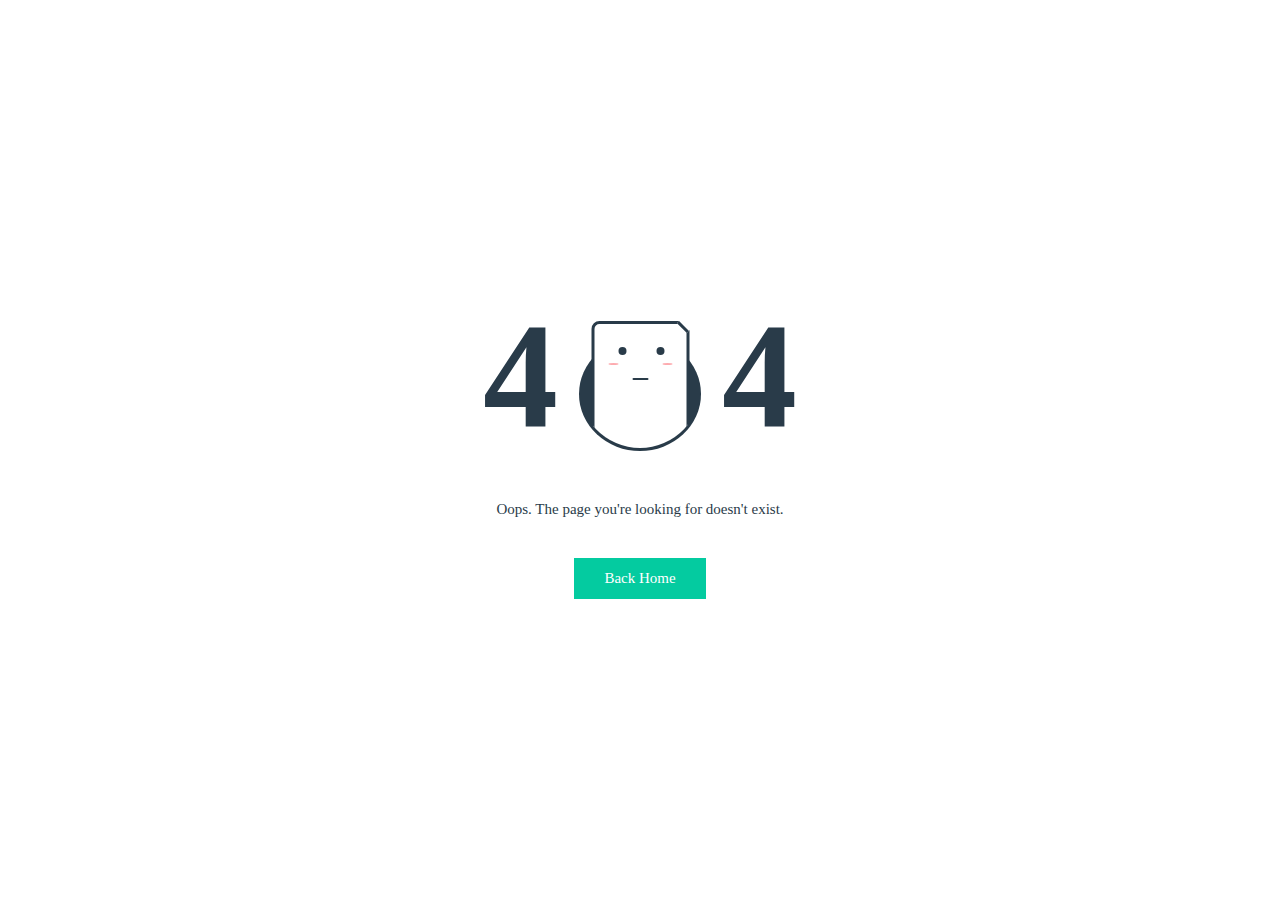
<file: FE/nongsan.monamedia.net/template/assets/library/themifi/fonts/themify9f24-3.html>
<!DOCTYPE html PUBLIC "-//W3C//DTD XHTML 1.0 Strict//EN" "http://www.w3.org/TR/xhtml1/DTD/xhtml1-strict.dtd">
<!--[if IE 7]>
<html class="ie ie7" lang="vi">
<![endif]-->
<!--[if IE 8]>
<html class="ie ie8" lang="vi">
<![endif]-->
<!--[if !(IE 7) & !(IE 8)]><!-->
<html lang="vi">
<!--<![endif]-->

<head>
    <!-- Meta
                ================================================== -->
    <meta charset="UTF-8">
    <meta name="viewport" content="initial-scale=1.0, maximum-scale=1.0, minimum-scale=1.0, user-scalable=no, width=device-width">
    <link rel="icon" href="http://nongsan.monamedia.net/wp-content/uploads/2023/11/cropped-nongsan-fav-icon-32x32.png" sizes="32x32" />
<link rel="icon" href="http://nongsan.monamedia.net/wp-content/uploads/2023/11/cropped-nongsan-fav-icon-192x192.png" sizes="192x192" />
<link rel="apple-touch-icon" href="http://nongsan.monamedia.net/wp-content/uploads/2023/11/cropped-nongsan-fav-icon-180x180.png" />
<meta name="msapplication-TileImage" content="http://nongsan.monamedia.net/wp-content/uploads/2023/11/cropped-nongsan-fav-icon-270x270.png" />
    <link rel="pingback" href="http://nongsan.monamedia.net/xmlrpc.php" />
    <title>Không tìm thấy trang này &#8211; Mona Honey</title>
<meta name='robots' content='noindex, nofollow' />
<link rel='dns-prefetch' href='//stats.wp.com' />
<link rel='dns-prefetch' href='//nongsan.monamedia.net' />
<script type="text/javascript">
window._wpemojiSettings = {"baseUrl":"https:\/\/s.w.org\/images\/core\/emoji\/14.0.0\/72x72\/","ext":".png","svgUrl":"https:\/\/s.w.org\/images\/core\/emoji\/14.0.0\/svg\/","svgExt":".svg","source":{"concatemoji":"http:\/\/nongsan.monamedia.net\/wp-includes\/js\/wp-emoji-release.min.js"}};
/*! This file is auto-generated */
!function(e,a,t){var n,r,o,i=a.createElement("canvas"),p=i.getContext&&i.getContext("2d");function s(e,t){p.clearRect(0,0,i.width,i.height),p.fillText(e,0,0);e=i.toDataURL();return p.clearRect(0,0,i.width,i.height),p.fillText(t,0,0),e===i.toDataURL()}function c(e){var t=a.createElement("script");t.src=e,t.defer=t.type="text/javascript",a.getElementsByTagName("head")[0].appendChild(t)}for(o=Array("flag","emoji"),t.supports={everything:!0,everythingExceptFlag:!0},r=0;r<o.length;r++)t.supports[o[r]]=function(e){if(p&&p.fillText)switch(p.textBaseline="top",p.font="600 32px Arial",e){case"flag":return s("\ud83c\udff3\ufe0f\u200d\u26a7\ufe0f","\ud83c\udff3\ufe0f\u200b\u26a7\ufe0f")?!1:!s("\ud83c\uddfa\ud83c\uddf3","\ud83c\uddfa\u200b\ud83c\uddf3")&&!s("\ud83c\udff4\udb40\udc67\udb40\udc62\udb40\udc65\udb40\udc6e\udb40\udc67\udb40\udc7f","\ud83c\udff4\u200b\udb40\udc67\u200b\udb40\udc62\u200b\udb40\udc65\u200b\udb40\udc6e\u200b\udb40\udc67\u200b\udb40\udc7f");case"emoji":return!s("\ud83e\udef1\ud83c\udffb\u200d\ud83e\udef2\ud83c\udfff","\ud83e\udef1\ud83c\udffb\u200b\ud83e\udef2\ud83c\udfff")}return!1}(o[r]),t.supports.everything=t.supports.everything&&t.supports[o[r]],"flag"!==o[r]&&(t.supports.everythingExceptFlag=t.supports.everythingExceptFlag&&t.supports[o[r]]);t.supports.everythingExceptFlag=t.supports.everythingExceptFlag&&!t.supports.flag,t.DOMReady=!1,t.readyCallback=function(){t.DOMReady=!0},t.supports.everything||(n=function(){t.readyCallback()},a.addEventListener?(a.addEventListener("DOMContentLoaded",n,!1),e.addEventListener("load",n,!1)):(e.attachEvent("onload",n),a.attachEvent("onreadystatechange",function(){"complete"===a.readyState&&t.readyCallback()})),(e=t.source||{}).concatemoji?c(e.concatemoji):e.wpemoji&&e.twemoji&&(c(e.twemoji),c(e.wpemoji)))}(window,document,window._wpemojiSettings);
</script>
<style type="text/css">
img.wp-smiley,
img.emoji {
	display: inline !important;
	border: none !important;
	box-shadow: none !important;
	height: 1em !important;
	width: 1em !important;
	margin: 0 0.07em !important;
	vertical-align: -0.1em !important;
	background: none !important;
	padding: 0 !important;
}
</style>
	<link rel='stylesheet' id='wp-block-library-css' href='http://nongsan.monamedia.net/wp-includes/css/dist/block-library/style.min.css' type='text/css' media='all' />
<link rel='stylesheet' id='wc-blocks-vendors-style-css' href='http://nongsan.monamedia.net/wp-content/plugins/woocommerce/packages/woocommerce-blocks/build/wc-blocks-vendors-style.css?ver=10.9.3' type='text/css' media='all' />
<link rel='stylesheet' id='wc-all-blocks-style-css' href='http://nongsan.monamedia.net/wp-content/plugins/woocommerce/packages/woocommerce-blocks/build/wc-all-blocks-style.css?ver=10.9.3' type='text/css' media='all' />
<link rel='stylesheet' id='classic-theme-styles-css' href='http://nongsan.monamedia.net/wp-includes/css/classic-themes.min.css' type='text/css' media='all' />
<style id='global-styles-inline-css' type='text/css'>
body{--wp--preset--color--black: #000000;--wp--preset--color--cyan-bluish-gray: #abb8c3;--wp--preset--color--white: #ffffff;--wp--preset--color--pale-pink: #f78da7;--wp--preset--color--vivid-red: #cf2e2e;--wp--preset--color--luminous-vivid-orange: #ff6900;--wp--preset--color--luminous-vivid-amber: #fcb900;--wp--preset--color--light-green-cyan: #7bdcb5;--wp--preset--color--vivid-green-cyan: #00d084;--wp--preset--color--pale-cyan-blue: #8ed1fc;--wp--preset--color--vivid-cyan-blue: #0693e3;--wp--preset--color--vivid-purple: #9b51e0;--wp--preset--gradient--vivid-cyan-blue-to-vivid-purple: linear-gradient(135deg,rgba(6,147,227,1) 0%,rgb(155,81,224) 100%);--wp--preset--gradient--light-green-cyan-to-vivid-green-cyan: linear-gradient(135deg,rgb(122,220,180) 0%,rgb(0,208,130) 100%);--wp--preset--gradient--luminous-vivid-amber-to-luminous-vivid-orange: linear-gradient(135deg,rgba(252,185,0,1) 0%,rgba(255,105,0,1) 100%);--wp--preset--gradient--luminous-vivid-orange-to-vivid-red: linear-gradient(135deg,rgba(255,105,0,1) 0%,rgb(207,46,46) 100%);--wp--preset--gradient--very-light-gray-to-cyan-bluish-gray: linear-gradient(135deg,rgb(238,238,238) 0%,rgb(169,184,195) 100%);--wp--preset--gradient--cool-to-warm-spectrum: linear-gradient(135deg,rgb(74,234,220) 0%,rgb(151,120,209) 20%,rgb(207,42,186) 40%,rgb(238,44,130) 60%,rgb(251,105,98) 80%,rgb(254,248,76) 100%);--wp--preset--gradient--blush-light-purple: linear-gradient(135deg,rgb(255,206,236) 0%,rgb(152,150,240) 100%);--wp--preset--gradient--blush-bordeaux: linear-gradient(135deg,rgb(254,205,165) 0%,rgb(254,45,45) 50%,rgb(107,0,62) 100%);--wp--preset--gradient--luminous-dusk: linear-gradient(135deg,rgb(255,203,112) 0%,rgb(199,81,192) 50%,rgb(65,88,208) 100%);--wp--preset--gradient--pale-ocean: linear-gradient(135deg,rgb(255,245,203) 0%,rgb(182,227,212) 50%,rgb(51,167,181) 100%);--wp--preset--gradient--electric-grass: linear-gradient(135deg,rgb(202,248,128) 0%,rgb(113,206,126) 100%);--wp--preset--gradient--midnight: linear-gradient(135deg,rgb(2,3,129) 0%,rgb(40,116,252) 100%);--wp--preset--duotone--dark-grayscale: url('#wp-duotone-dark-grayscale');--wp--preset--duotone--grayscale: url('#wp-duotone-grayscale');--wp--preset--duotone--purple-yellow: url('#wp-duotone-purple-yellow');--wp--preset--duotone--blue-red: url('#wp-duotone-blue-red');--wp--preset--duotone--midnight: url('#wp-duotone-midnight');--wp--preset--duotone--magenta-yellow: url('#wp-duotone-magenta-yellow');--wp--preset--duotone--purple-green: url('#wp-duotone-purple-green');--wp--preset--duotone--blue-orange: url('#wp-duotone-blue-orange');--wp--preset--font-size--small: 13px;--wp--preset--font-size--medium: 20px;--wp--preset--font-size--large: 36px;--wp--preset--font-size--x-large: 42px;--wp--preset--spacing--20: 0.44rem;--wp--preset--spacing--30: 0.67rem;--wp--preset--spacing--40: 1rem;--wp--preset--spacing--50: 1.5rem;--wp--preset--spacing--60: 2.25rem;--wp--preset--spacing--70: 3.38rem;--wp--preset--spacing--80: 5.06rem;--wp--preset--shadow--natural: 6px 6px 9px rgba(0, 0, 0, 0.2);--wp--preset--shadow--deep: 12px 12px 50px rgba(0, 0, 0, 0.4);--wp--preset--shadow--sharp: 6px 6px 0px rgba(0, 0, 0, 0.2);--wp--preset--shadow--outlined: 6px 6px 0px -3px rgba(255, 255, 255, 1), 6px 6px rgba(0, 0, 0, 1);--wp--preset--shadow--crisp: 6px 6px 0px rgba(0, 0, 0, 1);}:where(.is-layout-flex){gap: 0.5em;}body .is-layout-flow > .alignleft{float: left;margin-inline-start: 0;margin-inline-end: 2em;}body .is-layout-flow > .alignright{float: right;margin-inline-start: 2em;margin-inline-end: 0;}body .is-layout-flow > .aligncenter{margin-left: auto !important;margin-right: auto !important;}body .is-layout-constrained > .alignleft{float: left;margin-inline-start: 0;margin-inline-end: 2em;}body .is-layout-constrained > .alignright{float: right;margin-inline-start: 2em;margin-inline-end: 0;}body .is-layout-constrained > .aligncenter{margin-left: auto !important;margin-right: auto !important;}body .is-layout-constrained > :where(:not(.alignleft):not(.alignright):not(.alignfull)){max-width: var(--wp--style--global--content-size);margin-left: auto !important;margin-right: auto !important;}body .is-layout-constrained > .alignwide{max-width: var(--wp--style--global--wide-size);}body .is-layout-flex{display: flex;}body .is-layout-flex{flex-wrap: wrap;align-items: center;}body .is-layout-flex > *{margin: 0;}:where(.wp-block-columns.is-layout-flex){gap: 2em;}.has-black-color{color: var(--wp--preset--color--black) !important;}.has-cyan-bluish-gray-color{color: var(--wp--preset--color--cyan-bluish-gray) !important;}.has-white-color{color: var(--wp--preset--color--white) !important;}.has-pale-pink-color{color: var(--wp--preset--color--pale-pink) !important;}.has-vivid-red-color{color: var(--wp--preset--color--vivid-red) !important;}.has-luminous-vivid-orange-color{color: var(--wp--preset--color--luminous-vivid-orange) !important;}.has-luminous-vivid-amber-color{color: var(--wp--preset--color--luminous-vivid-amber) !important;}.has-light-green-cyan-color{color: var(--wp--preset--color--light-green-cyan) !important;}.has-vivid-green-cyan-color{color: var(--wp--preset--color--vivid-green-cyan) !important;}.has-pale-cyan-blue-color{color: var(--wp--preset--color--pale-cyan-blue) !important;}.has-vivid-cyan-blue-color{color: var(--wp--preset--color--vivid-cyan-blue) !important;}.has-vivid-purple-color{color: var(--wp--preset--color--vivid-purple) !important;}.has-black-background-color{background-color: var(--wp--preset--color--black) !important;}.has-cyan-bluish-gray-background-color{background-color: var(--wp--preset--color--cyan-bluish-gray) !important;}.has-white-background-color{background-color: var(--wp--preset--color--white) !important;}.has-pale-pink-background-color{background-color: var(--wp--preset--color--pale-pink) !important;}.has-vivid-red-background-color{background-color: var(--wp--preset--color--vivid-red) !important;}.has-luminous-vivid-orange-background-color{background-color: var(--wp--preset--color--luminous-vivid-orange) !important;}.has-luminous-vivid-amber-background-color{background-color: var(--wp--preset--color--luminous-vivid-amber) !important;}.has-light-green-cyan-background-color{background-color: var(--wp--preset--color--light-green-cyan) !important;}.has-vivid-green-cyan-background-color{background-color: var(--wp--preset--color--vivid-green-cyan) !important;}.has-pale-cyan-blue-background-color{background-color: var(--wp--preset--color--pale-cyan-blue) !important;}.has-vivid-cyan-blue-background-color{background-color: var(--wp--preset--color--vivid-cyan-blue) !important;}.has-vivid-purple-background-color{background-color: var(--wp--preset--color--vivid-purple) !important;}.has-black-border-color{border-color: var(--wp--preset--color--black) !important;}.has-cyan-bluish-gray-border-color{border-color: var(--wp--preset--color--cyan-bluish-gray) !important;}.has-white-border-color{border-color: var(--wp--preset--color--white) !important;}.has-pale-pink-border-color{border-color: var(--wp--preset--color--pale-pink) !important;}.has-vivid-red-border-color{border-color: var(--wp--preset--color--vivid-red) !important;}.has-luminous-vivid-orange-border-color{border-color: var(--wp--preset--color--luminous-vivid-orange) !important;}.has-luminous-vivid-amber-border-color{border-color: var(--wp--preset--color--luminous-vivid-amber) !important;}.has-light-green-cyan-border-color{border-color: var(--wp--preset--color--light-green-cyan) !important;}.has-vivid-green-cyan-border-color{border-color: var(--wp--preset--color--vivid-green-cyan) !important;}.has-pale-cyan-blue-border-color{border-color: var(--wp--preset--color--pale-cyan-blue) !important;}.has-vivid-cyan-blue-border-color{border-color: var(--wp--preset--color--vivid-cyan-blue) !important;}.has-vivid-purple-border-color{border-color: var(--wp--preset--color--vivid-purple) !important;}.has-vivid-cyan-blue-to-vivid-purple-gradient-background{background: var(--wp--preset--gradient--vivid-cyan-blue-to-vivid-purple) !important;}.has-light-green-cyan-to-vivid-green-cyan-gradient-background{background: var(--wp--preset--gradient--light-green-cyan-to-vivid-green-cyan) !important;}.has-luminous-vivid-amber-to-luminous-vivid-orange-gradient-background{background: var(--wp--preset--gradient--luminous-vivid-amber-to-luminous-vivid-orange) !important;}.has-luminous-vivid-orange-to-vivid-red-gradient-background{background: var(--wp--preset--gradient--luminous-vivid-orange-to-vivid-red) !important;}.has-very-light-gray-to-cyan-bluish-gray-gradient-background{background: var(--wp--preset--gradient--very-light-gray-to-cyan-bluish-gray) !important;}.has-cool-to-warm-spectrum-gradient-background{background: var(--wp--preset--gradient--cool-to-warm-spectrum) !important;}.has-blush-light-purple-gradient-background{background: var(--wp--preset--gradient--blush-light-purple) !important;}.has-blush-bordeaux-gradient-background{background: var(--wp--preset--gradient--blush-bordeaux) !important;}.has-luminous-dusk-gradient-background{background: var(--wp--preset--gradient--luminous-dusk) !important;}.has-pale-ocean-gradient-background{background: var(--wp--preset--gradient--pale-ocean) !important;}.has-electric-grass-gradient-background{background: var(--wp--preset--gradient--electric-grass) !important;}.has-midnight-gradient-background{background: var(--wp--preset--gradient--midnight) !important;}.has-small-font-size{font-size: var(--wp--preset--font-size--small) !important;}.has-medium-font-size{font-size: var(--wp--preset--font-size--medium) !important;}.has-large-font-size{font-size: var(--wp--preset--font-size--large) !important;}.has-x-large-font-size{font-size: var(--wp--preset--font-size--x-large) !important;}
.wp-block-navigation a:where(:not(.wp-element-button)){color: inherit;}
:where(.wp-block-columns.is-layout-flex){gap: 2em;}
.wp-block-pullquote{font-size: 1.5em;line-height: 1.6;}
</style>
<link rel='stylesheet' id='contact-form-7-css' href='http://nongsan.monamedia.net/wp-content/plugins/contact-form-7/includes/css/styles.css?ver=5.8' type='text/css' media='all' />
<link rel='stylesheet' id='woocommerce-layout-css' href='http://nongsan.monamedia.net/wp-content/plugins/woocommerce/assets/css/woocommerce-layout.css?ver=8.1.0' type='text/css' media='all' />
<link rel='stylesheet' id='woocommerce-smallscreen-css' href='http://nongsan.monamedia.net/wp-content/plugins/woocommerce/assets/css/woocommerce-smallscreen.css?ver=8.1.0' type='text/css' media='only screen and (max-width: 768px)' />
<link rel='stylesheet' id='woocommerce-general-css' href='http://nongsan.monamedia.net/wp-content/plugins/woocommerce/assets/css/woocommerce.css?ver=8.1.0' type='text/css' media='all' />
<style id='woocommerce-inline-inline-css' type='text/css'>
.woocommerce form .form-row .required { visibility: visible; }
</style>
<link rel='stylesheet' id='mona-magnific-ex-front-css' href='http://nongsan.monamedia.net/wp-content/plugins/mona-filter-login/js/Magnific-Popup-master/magnific-popup.css' type='text/css' media='all' />
<link rel='stylesheet' id='mona-awesome-css' href='http://nongsan.monamedia.net/wp-content/plugins/mona-filter-login/js/font-awesome-4.7.0/css/font-awesome.min.css' type='text/css' media='all' />
<link rel='stylesheet' id='mona-dpicker-css' href='http://nongsan.monamedia.net/wp-content/plugins/mona-filter-login/js/Date-picker/datepicker.min.css' type='text/css' media='all' />
<link rel='stylesheet' id='mona--filter-ex-front-css-css' href='http://nongsan.monamedia.net/wp-content/plugins/mona-filter-login/css/style.css' type='text/css' media='all' />
<link rel='stylesheet' id='mona--woo-ex-front-css' href='http://nongsan.monamedia.net/wp-content/plugins/mona-woocomerce-extension/css/style.css' type='text/css' media='all' />
<link rel='stylesheet' id='ez-toc-css' href='http://nongsan.monamedia.net/wp-content/plugins/easy-table-of-contents/assets/css/screen.min.css?ver=2.0.55' type='text/css' media='all' />
<style id='ez-toc-inline-css' type='text/css'>
div#ez-toc-container .ez-toc-title {font-size: 120%;}div#ez-toc-container .ez-toc-title {font-weight: 500;}div#ez-toc-container ul li {font-size: 95%;}div#ez-toc-container nav ul ul li ul li {font-size: 90%!important;}
.ez-toc-container-direction {direction: ltr;}.ez-toc-counter ul{counter-reset: item ;}.ez-toc-counter nav ul li a::before {content: counters(item, ".", decimal) ". ";display: inline-block;counter-increment: item;flex-grow: 0;flex-shrink: 0;margin-right: .2em; float: left; }.ez-toc-widget-direction {direction: ltr;}.ez-toc-widget-container ul{counter-reset: item ;}.ez-toc-widget-container nav ul li a::before {content: counters(item, ".", decimal) ". ";display: inline-block;counter-increment: item;flex-grow: 0;flex-shrink: 0;margin-right: .2em; float: left; }
</style>
<link rel='stylesheet' id='kirki-demo-css' href='http://nongsan.monamedia.net/wp-content/themes/monatheme/style.css?ver=1766501760' type='text/css' media='all' />
<link rel='stylesheet' id='mona-custom-css' href='http://nongsan.monamedia.net/wp-content/themes/monatheme/public/helpers/css/mona-custom.css?ver=463855086' type='text/css' media='all' />
<script type='text/javascript' src='http://nongsan.monamedia.net/wp-includes/js/dist/vendor/wp-polyfill-inert.min.js?ver=3.1.2' id='wp-polyfill-inert-js'></script>
<script type='text/javascript' src='http://nongsan.monamedia.net/wp-includes/js/dist/vendor/regenerator-runtime.min.js?ver=0.13.11' id='regenerator-runtime-js'></script>
<script type='text/javascript' src='http://nongsan.monamedia.net/wp-includes/js/dist/vendor/wp-polyfill.min.js?ver=3.15.0' id='wp-polyfill-js'></script>
<script type='text/javascript' src='http://nongsan.monamedia.net/wp-includes/js/dist/hooks.min.js?ver=4169d3cf8e8d95a3d6d5' id='wp-hooks-js'></script>
<script type='text/javascript' src='https://stats.wp.com/w.js?ver=202552' id='woo-tracks-js'></script>
<script type='text/javascript' src='http://nongsan.monamedia.net/wp-includes/js/jquery/jquery.min.js?ver=3.6.4' id='jquery-core-js'></script>
<script type='text/javascript' src='http://nongsan.monamedia.net/wp-includes/js/jquery/jquery-migrate.min.js?ver=3.4.0' id='jquery-migrate-js'></script>
<script type='text/javascript' id='ez-toc-scroll-scriptjs-js-after'>
jQuery(document).ready(function(){document.querySelectorAll(".ez-toc-link").forEach(t=>{t=t.replaceWith(t.cloneNode(!0))}),document.querySelectorAll(".ez-toc-section").forEach(t=>{t.setAttribute("ez-toc-data-id","#"+decodeURI(t.getAttribute("id")))}),jQuery("a.ez-toc-link").click(function(){let t=jQuery(this).attr("href"),e=jQuery("#wpadminbar"),i=jQuery("header"),o=0;30>30&&(o=30),e.length&&(o+=e.height()),(i.length&&"fixed"==i.css("position")||"sticky"==i.css("position"))&&(o+=i.height()),jQuery('[ez-toc-data-id="'+decodeURI(t)+'"]').length>0&&(o=jQuery('[ez-toc-data-id="'+decodeURI(t)+'"]').offset().top-o),jQuery("html, body").animate({scrollTop:o},500)})});
</script>
<link rel="https://api.w.org/" href="http://nongsan.monamedia.net/wp-json/" /><link rel="EditURI" type="application/rsd+xml" title="RSD" href="http://nongsan.monamedia.net/xmlrpc.php?rsd" />
<link rel="wlwmanifest" type="application/wlwmanifest+xml" href="http://nongsan.monamedia.net/wp-includes/wlwmanifest.xml" />

<style>:root {}</style>	<noscript><style>.woocommerce-product-gallery{ opacity: 1 !important; }</style></noscript>
	<link rel="icon" href="http://nongsan.monamedia.net/wp-content/uploads/2023/11/cropped-nongsan-fav-icon-32x32.png" sizes="32x32" />
<link rel="icon" href="http://nongsan.monamedia.net/wp-content/uploads/2023/11/cropped-nongsan-fav-icon-192x192.png" sizes="192x192" />
<link rel="apple-touch-icon" href="http://nongsan.monamedia.net/wp-content/uploads/2023/11/cropped-nongsan-fav-icon-180x180.png" />
<meta name="msapplication-TileImage" content="http://nongsan.monamedia.net/wp-content/uploads/2023/11/cropped-nongsan-fav-icon-270x270.png" />
		<style type="text/css" id="wp-custom-css">
			.dt-ct-panel .mona-content p {
    margin: 10px 0;
}		</style>
		<style id="kirki-inline-styles"></style></head>
<style>
    @use postcss-simple-vars;
    @use postcss-nested;

    html,
    body {
        height: 100%;
        margin: 0;
    }

    html {
        font-size: 62.5%;
    }

    body {
        font-family: cursive;
        font-size: 1.5rem;
        color: #293b49;
    }

    a {
        text-decoration: none;
    }

    .center {
        height: 100%;
        display: flex;
        align-items: center;
        justify-content: center;
        flex-direction: column;
    }

    .error {
        display: flex;
        flex-direction: row;
        justify-content: space-between;
        align-content: center;
    }

    .number {
        font-weight: 900;
        font-size: 15rem;
        line-height: 1;
    }

    .illustration {
        position: relative;
        width: 12.2rem;
        margin: 0 2.1rem;
    }

    .circle {
        position: absolute;
        bottom: 0;
        left: 0;
        width: 12.2rem;
        height: 11.4rem;
        border-radius: 50%;
        background-color: #293b49;
    }

    .clip {
        position: absolute;
        bottom: 0.3rem;
        left: 50%;
        transform: translateX(-50%);
        overflow: hidden;
        width: 12.5rem;
        height: 13rem;
        border-radius: 0 0 50% 50%;
    }

    .paper {
        position: absolute;
        bottom: -0.3rem;
        left: 50%;
        transform: translateX(-50%);
        width: 9.2rem;
        height: 12.4rem;
        border: 0.3rem solid #293b49;
        background-color: white;
        border-radius: 0.8rem;
    }

    .paper::before {
        content: "";
        position: absolute;
        top: -0.7rem;
        right: -0.7rem;
        width: 1.4rem;
        height: 1rem;
        background-color: white;
        border-bottom: 0.3rem solid #293b49;
        transform: rotate(45deg);
    }

    .face {
        position: relative;
        margin-top: 2.3rem;
    }

    .eyes {
        position: absolute;
        top: 0;
        left: 2.4rem;
        width: 4.6rem;
        height: 0.8rem;
    }

    .eye {
        position: absolute;
        bottom: 0;
        width: 0.8rem;
        height: 0.8rem;
        border-radius: 50%;
        background-color: #293b49;
        animation-name: eye;
        animation-duration: 4s;
        animation-iteration-count: infinite;
        animation-timing-function: ease-in-out;
    }

    .eye-left {
        left: 0;
    }

    .eye-right {
        right: 0;
    }

    @keyframes eye {
        0% {
            height: 0.8rem;
        }

        50% {
            height: 0.8rem;
        }

        52% {
            height: 0.1rem;
        }

        54% {
            height: 0.8rem;
        }

        100% {
            height: 0.8rem;
        }
    }

    .rosyCheeks {
        position: absolute;
        top: 1.6rem;
        width: 1rem;
        height: 0.2rem;
        border-radius: 50%;
        background-color: #fdabaf;
    }

    .rosyCheeks-left {
        left: 1.4rem;
    }

    .rosyCheeks-right {
        right: 1.4rem;
    }

    .mouth {
        position: absolute;
        top: 3.1rem;
        left: 50%;
        width: 1.6rem;
        height: 0.2rem;
        border-radius: 0.1rem;
        transform: translateX(-50%);
        background-color: #293b49;
    }

    .text {
        margin-top: 5rem;
        font-weight: 300;
        color: #293b49;
    }

    .button {
        margin-top: 4rem;
        padding: 1.2rem 3rem;
        color: white;
        background-color: #04cba0;
    }

    .button:hover {
        background-color: #04cba0;
    }

    .by {
        position: absolute;
        bottom: 0.5rem;
        left: 0.5rem;
        text-transform: uppercase;
        color: #293b49;
    }

    .byLink {
        color: #04cba0;
    }
</style>

<body class="error404 wp-custom-logo theme-monatheme woocommerce-no-js">
    <div class="center">
        <div class="error">
            <div class="number">4</div>
            <div class="illustration">
                <div class="circle"></div>
                <div class="clip">
                    <div class="paper">
                        <div class="face">
                            <div class="eyes">
                                <div class="eye eye-left"></div>
                                <div class="eye eye-right"></div>
                            </div>
                            <div class="rosyCheeks rosyCheeks-left"></div>
                            <div class="rosyCheeks rosyCheeks-right"></div>
                            <div class="mouth"></div>
                        </div>
                    </div>
                </div>
            </div>
            <div class="number">4</div>
        </div>

        <div class="text">Oops. The page you're looking for doesn't exist.</div>
        <a class="button" href="http://nongsan.monamedia.net/">
            Back Home        </a>
    </div>
</body>

</html>
</file>
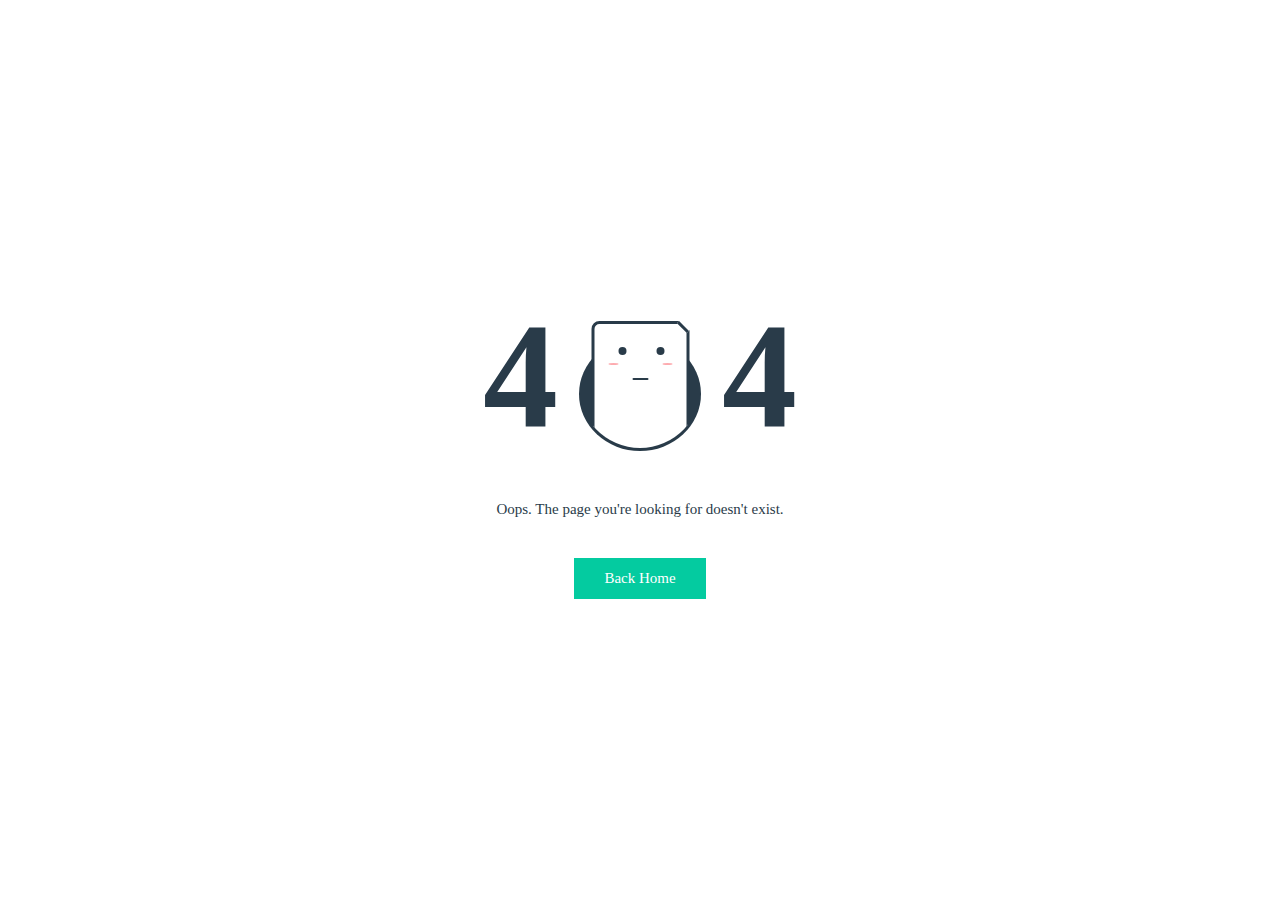
<file: FE/nongsan.monamedia.net/template/assets/library/themifi/fonts/themify9f24-4.html>
<!DOCTYPE html PUBLIC "-//W3C//DTD XHTML 1.0 Strict//EN" "http://www.w3.org/TR/xhtml1/DTD/xhtml1-strict.dtd">
<!--[if IE 7]>
<html class="ie ie7" lang="vi">
<![endif]-->
<!--[if IE 8]>
<html class="ie ie8" lang="vi">
<![endif]-->
<!--[if !(IE 7) & !(IE 8)]><!-->
<html lang="vi">
<!--<![endif]-->

<head>
    <!-- Meta
                ================================================== -->
    <meta charset="UTF-8">
    <meta name="viewport" content="initial-scale=1.0, maximum-scale=1.0, minimum-scale=1.0, user-scalable=no, width=device-width">
    <link rel="icon" href="http://nongsan.monamedia.net/wp-content/uploads/2023/11/cropped-nongsan-fav-icon-32x32.png" sizes="32x32" />
<link rel="icon" href="http://nongsan.monamedia.net/wp-content/uploads/2023/11/cropped-nongsan-fav-icon-192x192.png" sizes="192x192" />
<link rel="apple-touch-icon" href="http://nongsan.monamedia.net/wp-content/uploads/2023/11/cropped-nongsan-fav-icon-180x180.png" />
<meta name="msapplication-TileImage" content="http://nongsan.monamedia.net/wp-content/uploads/2023/11/cropped-nongsan-fav-icon-270x270.png" />
    <link rel="pingback" href="http://nongsan.monamedia.net/xmlrpc.php" />
    <title>Không tìm thấy trang này &#8211; Mona Honey</title>
<meta name='robots' content='noindex, nofollow' />
<link rel='dns-prefetch' href='//stats.wp.com' />
<link rel='dns-prefetch' href='//nongsan.monamedia.net' />
<script type="text/javascript">
window._wpemojiSettings = {"baseUrl":"https:\/\/s.w.org\/images\/core\/emoji\/14.0.0\/72x72\/","ext":".png","svgUrl":"https:\/\/s.w.org\/images\/core\/emoji\/14.0.0\/svg\/","svgExt":".svg","source":{"concatemoji":"http:\/\/nongsan.monamedia.net\/wp-includes\/js\/wp-emoji-release.min.js"}};
/*! This file is auto-generated */
!function(e,a,t){var n,r,o,i=a.createElement("canvas"),p=i.getContext&&i.getContext("2d");function s(e,t){p.clearRect(0,0,i.width,i.height),p.fillText(e,0,0);e=i.toDataURL();return p.clearRect(0,0,i.width,i.height),p.fillText(t,0,0),e===i.toDataURL()}function c(e){var t=a.createElement("script");t.src=e,t.defer=t.type="text/javascript",a.getElementsByTagName("head")[0].appendChild(t)}for(o=Array("flag","emoji"),t.supports={everything:!0,everythingExceptFlag:!0},r=0;r<o.length;r++)t.supports[o[r]]=function(e){if(p&&p.fillText)switch(p.textBaseline="top",p.font="600 32px Arial",e){case"flag":return s("\ud83c\udff3\ufe0f\u200d\u26a7\ufe0f","\ud83c\udff3\ufe0f\u200b\u26a7\ufe0f")?!1:!s("\ud83c\uddfa\ud83c\uddf3","\ud83c\uddfa\u200b\ud83c\uddf3")&&!s("\ud83c\udff4\udb40\udc67\udb40\udc62\udb40\udc65\udb40\udc6e\udb40\udc67\udb40\udc7f","\ud83c\udff4\u200b\udb40\udc67\u200b\udb40\udc62\u200b\udb40\udc65\u200b\udb40\udc6e\u200b\udb40\udc67\u200b\udb40\udc7f");case"emoji":return!s("\ud83e\udef1\ud83c\udffb\u200d\ud83e\udef2\ud83c\udfff","\ud83e\udef1\ud83c\udffb\u200b\ud83e\udef2\ud83c\udfff")}return!1}(o[r]),t.supports.everything=t.supports.everything&&t.supports[o[r]],"flag"!==o[r]&&(t.supports.everythingExceptFlag=t.supports.everythingExceptFlag&&t.supports[o[r]]);t.supports.everythingExceptFlag=t.supports.everythingExceptFlag&&!t.supports.flag,t.DOMReady=!1,t.readyCallback=function(){t.DOMReady=!0},t.supports.everything||(n=function(){t.readyCallback()},a.addEventListener?(a.addEventListener("DOMContentLoaded",n,!1),e.addEventListener("load",n,!1)):(e.attachEvent("onload",n),a.attachEvent("onreadystatechange",function(){"complete"===a.readyState&&t.readyCallback()})),(e=t.source||{}).concatemoji?c(e.concatemoji):e.wpemoji&&e.twemoji&&(c(e.twemoji),c(e.wpemoji)))}(window,document,window._wpemojiSettings);
</script>
<style type="text/css">
img.wp-smiley,
img.emoji {
	display: inline !important;
	border: none !important;
	box-shadow: none !important;
	height: 1em !important;
	width: 1em !important;
	margin: 0 0.07em !important;
	vertical-align: -0.1em !important;
	background: none !important;
	padding: 0 !important;
}
</style>
	<link rel='stylesheet' id='wp-block-library-css' href='http://nongsan.monamedia.net/wp-includes/css/dist/block-library/style.min.css' type='text/css' media='all' />
<link rel='stylesheet' id='wc-blocks-vendors-style-css' href='http://nongsan.monamedia.net/wp-content/plugins/woocommerce/packages/woocommerce-blocks/build/wc-blocks-vendors-style.css?ver=10.9.3' type='text/css' media='all' />
<link rel='stylesheet' id='wc-all-blocks-style-css' href='http://nongsan.monamedia.net/wp-content/plugins/woocommerce/packages/woocommerce-blocks/build/wc-all-blocks-style.css?ver=10.9.3' type='text/css' media='all' />
<link rel='stylesheet' id='classic-theme-styles-css' href='http://nongsan.monamedia.net/wp-includes/css/classic-themes.min.css' type='text/css' media='all' />
<style id='global-styles-inline-css' type='text/css'>
body{--wp--preset--color--black: #000000;--wp--preset--color--cyan-bluish-gray: #abb8c3;--wp--preset--color--white: #ffffff;--wp--preset--color--pale-pink: #f78da7;--wp--preset--color--vivid-red: #cf2e2e;--wp--preset--color--luminous-vivid-orange: #ff6900;--wp--preset--color--luminous-vivid-amber: #fcb900;--wp--preset--color--light-green-cyan: #7bdcb5;--wp--preset--color--vivid-green-cyan: #00d084;--wp--preset--color--pale-cyan-blue: #8ed1fc;--wp--preset--color--vivid-cyan-blue: #0693e3;--wp--preset--color--vivid-purple: #9b51e0;--wp--preset--gradient--vivid-cyan-blue-to-vivid-purple: linear-gradient(135deg,rgba(6,147,227,1) 0%,rgb(155,81,224) 100%);--wp--preset--gradient--light-green-cyan-to-vivid-green-cyan: linear-gradient(135deg,rgb(122,220,180) 0%,rgb(0,208,130) 100%);--wp--preset--gradient--luminous-vivid-amber-to-luminous-vivid-orange: linear-gradient(135deg,rgba(252,185,0,1) 0%,rgba(255,105,0,1) 100%);--wp--preset--gradient--luminous-vivid-orange-to-vivid-red: linear-gradient(135deg,rgba(255,105,0,1) 0%,rgb(207,46,46) 100%);--wp--preset--gradient--very-light-gray-to-cyan-bluish-gray: linear-gradient(135deg,rgb(238,238,238) 0%,rgb(169,184,195) 100%);--wp--preset--gradient--cool-to-warm-spectrum: linear-gradient(135deg,rgb(74,234,220) 0%,rgb(151,120,209) 20%,rgb(207,42,186) 40%,rgb(238,44,130) 60%,rgb(251,105,98) 80%,rgb(254,248,76) 100%);--wp--preset--gradient--blush-light-purple: linear-gradient(135deg,rgb(255,206,236) 0%,rgb(152,150,240) 100%);--wp--preset--gradient--blush-bordeaux: linear-gradient(135deg,rgb(254,205,165) 0%,rgb(254,45,45) 50%,rgb(107,0,62) 100%);--wp--preset--gradient--luminous-dusk: linear-gradient(135deg,rgb(255,203,112) 0%,rgb(199,81,192) 50%,rgb(65,88,208) 100%);--wp--preset--gradient--pale-ocean: linear-gradient(135deg,rgb(255,245,203) 0%,rgb(182,227,212) 50%,rgb(51,167,181) 100%);--wp--preset--gradient--electric-grass: linear-gradient(135deg,rgb(202,248,128) 0%,rgb(113,206,126) 100%);--wp--preset--gradient--midnight: linear-gradient(135deg,rgb(2,3,129) 0%,rgb(40,116,252) 100%);--wp--preset--duotone--dark-grayscale: url('#wp-duotone-dark-grayscale');--wp--preset--duotone--grayscale: url('#wp-duotone-grayscale');--wp--preset--duotone--purple-yellow: url('#wp-duotone-purple-yellow');--wp--preset--duotone--blue-red: url('#wp-duotone-blue-red');--wp--preset--duotone--midnight: url('#wp-duotone-midnight');--wp--preset--duotone--magenta-yellow: url('#wp-duotone-magenta-yellow');--wp--preset--duotone--purple-green: url('#wp-duotone-purple-green');--wp--preset--duotone--blue-orange: url('#wp-duotone-blue-orange');--wp--preset--font-size--small: 13px;--wp--preset--font-size--medium: 20px;--wp--preset--font-size--large: 36px;--wp--preset--font-size--x-large: 42px;--wp--preset--spacing--20: 0.44rem;--wp--preset--spacing--30: 0.67rem;--wp--preset--spacing--40: 1rem;--wp--preset--spacing--50: 1.5rem;--wp--preset--spacing--60: 2.25rem;--wp--preset--spacing--70: 3.38rem;--wp--preset--spacing--80: 5.06rem;--wp--preset--shadow--natural: 6px 6px 9px rgba(0, 0, 0, 0.2);--wp--preset--shadow--deep: 12px 12px 50px rgba(0, 0, 0, 0.4);--wp--preset--shadow--sharp: 6px 6px 0px rgba(0, 0, 0, 0.2);--wp--preset--shadow--outlined: 6px 6px 0px -3px rgba(255, 255, 255, 1), 6px 6px rgba(0, 0, 0, 1);--wp--preset--shadow--crisp: 6px 6px 0px rgba(0, 0, 0, 1);}:where(.is-layout-flex){gap: 0.5em;}body .is-layout-flow > .alignleft{float: left;margin-inline-start: 0;margin-inline-end: 2em;}body .is-layout-flow > .alignright{float: right;margin-inline-start: 2em;margin-inline-end: 0;}body .is-layout-flow > .aligncenter{margin-left: auto !important;margin-right: auto !important;}body .is-layout-constrained > .alignleft{float: left;margin-inline-start: 0;margin-inline-end: 2em;}body .is-layout-constrained > .alignright{float: right;margin-inline-start: 2em;margin-inline-end: 0;}body .is-layout-constrained > .aligncenter{margin-left: auto !important;margin-right: auto !important;}body .is-layout-constrained > :where(:not(.alignleft):not(.alignright):not(.alignfull)){max-width: var(--wp--style--global--content-size);margin-left: auto !important;margin-right: auto !important;}body .is-layout-constrained > .alignwide{max-width: var(--wp--style--global--wide-size);}body .is-layout-flex{display: flex;}body .is-layout-flex{flex-wrap: wrap;align-items: center;}body .is-layout-flex > *{margin: 0;}:where(.wp-block-columns.is-layout-flex){gap: 2em;}.has-black-color{color: var(--wp--preset--color--black) !important;}.has-cyan-bluish-gray-color{color: var(--wp--preset--color--cyan-bluish-gray) !important;}.has-white-color{color: var(--wp--preset--color--white) !important;}.has-pale-pink-color{color: var(--wp--preset--color--pale-pink) !important;}.has-vivid-red-color{color: var(--wp--preset--color--vivid-red) !important;}.has-luminous-vivid-orange-color{color: var(--wp--preset--color--luminous-vivid-orange) !important;}.has-luminous-vivid-amber-color{color: var(--wp--preset--color--luminous-vivid-amber) !important;}.has-light-green-cyan-color{color: var(--wp--preset--color--light-green-cyan) !important;}.has-vivid-green-cyan-color{color: var(--wp--preset--color--vivid-green-cyan) !important;}.has-pale-cyan-blue-color{color: var(--wp--preset--color--pale-cyan-blue) !important;}.has-vivid-cyan-blue-color{color: var(--wp--preset--color--vivid-cyan-blue) !important;}.has-vivid-purple-color{color: var(--wp--preset--color--vivid-purple) !important;}.has-black-background-color{background-color: var(--wp--preset--color--black) !important;}.has-cyan-bluish-gray-background-color{background-color: var(--wp--preset--color--cyan-bluish-gray) !important;}.has-white-background-color{background-color: var(--wp--preset--color--white) !important;}.has-pale-pink-background-color{background-color: var(--wp--preset--color--pale-pink) !important;}.has-vivid-red-background-color{background-color: var(--wp--preset--color--vivid-red) !important;}.has-luminous-vivid-orange-background-color{background-color: var(--wp--preset--color--luminous-vivid-orange) !important;}.has-luminous-vivid-amber-background-color{background-color: var(--wp--preset--color--luminous-vivid-amber) !important;}.has-light-green-cyan-background-color{background-color: var(--wp--preset--color--light-green-cyan) !important;}.has-vivid-green-cyan-background-color{background-color: var(--wp--preset--color--vivid-green-cyan) !important;}.has-pale-cyan-blue-background-color{background-color: var(--wp--preset--color--pale-cyan-blue) !important;}.has-vivid-cyan-blue-background-color{background-color: var(--wp--preset--color--vivid-cyan-blue) !important;}.has-vivid-purple-background-color{background-color: var(--wp--preset--color--vivid-purple) !important;}.has-black-border-color{border-color: var(--wp--preset--color--black) !important;}.has-cyan-bluish-gray-border-color{border-color: var(--wp--preset--color--cyan-bluish-gray) !important;}.has-white-border-color{border-color: var(--wp--preset--color--white) !important;}.has-pale-pink-border-color{border-color: var(--wp--preset--color--pale-pink) !important;}.has-vivid-red-border-color{border-color: var(--wp--preset--color--vivid-red) !important;}.has-luminous-vivid-orange-border-color{border-color: var(--wp--preset--color--luminous-vivid-orange) !important;}.has-luminous-vivid-amber-border-color{border-color: var(--wp--preset--color--luminous-vivid-amber) !important;}.has-light-green-cyan-border-color{border-color: var(--wp--preset--color--light-green-cyan) !important;}.has-vivid-green-cyan-border-color{border-color: var(--wp--preset--color--vivid-green-cyan) !important;}.has-pale-cyan-blue-border-color{border-color: var(--wp--preset--color--pale-cyan-blue) !important;}.has-vivid-cyan-blue-border-color{border-color: var(--wp--preset--color--vivid-cyan-blue) !important;}.has-vivid-purple-border-color{border-color: var(--wp--preset--color--vivid-purple) !important;}.has-vivid-cyan-blue-to-vivid-purple-gradient-background{background: var(--wp--preset--gradient--vivid-cyan-blue-to-vivid-purple) !important;}.has-light-green-cyan-to-vivid-green-cyan-gradient-background{background: var(--wp--preset--gradient--light-green-cyan-to-vivid-green-cyan) !important;}.has-luminous-vivid-amber-to-luminous-vivid-orange-gradient-background{background: var(--wp--preset--gradient--luminous-vivid-amber-to-luminous-vivid-orange) !important;}.has-luminous-vivid-orange-to-vivid-red-gradient-background{background: var(--wp--preset--gradient--luminous-vivid-orange-to-vivid-red) !important;}.has-very-light-gray-to-cyan-bluish-gray-gradient-background{background: var(--wp--preset--gradient--very-light-gray-to-cyan-bluish-gray) !important;}.has-cool-to-warm-spectrum-gradient-background{background: var(--wp--preset--gradient--cool-to-warm-spectrum) !important;}.has-blush-light-purple-gradient-background{background: var(--wp--preset--gradient--blush-light-purple) !important;}.has-blush-bordeaux-gradient-background{background: var(--wp--preset--gradient--blush-bordeaux) !important;}.has-luminous-dusk-gradient-background{background: var(--wp--preset--gradient--luminous-dusk) !important;}.has-pale-ocean-gradient-background{background: var(--wp--preset--gradient--pale-ocean) !important;}.has-electric-grass-gradient-background{background: var(--wp--preset--gradient--electric-grass) !important;}.has-midnight-gradient-background{background: var(--wp--preset--gradient--midnight) !important;}.has-small-font-size{font-size: var(--wp--preset--font-size--small) !important;}.has-medium-font-size{font-size: var(--wp--preset--font-size--medium) !important;}.has-large-font-size{font-size: var(--wp--preset--font-size--large) !important;}.has-x-large-font-size{font-size: var(--wp--preset--font-size--x-large) !important;}
.wp-block-navigation a:where(:not(.wp-element-button)){color: inherit;}
:where(.wp-block-columns.is-layout-flex){gap: 2em;}
.wp-block-pullquote{font-size: 1.5em;line-height: 1.6;}
</style>
<link rel='stylesheet' id='contact-form-7-css' href='http://nongsan.monamedia.net/wp-content/plugins/contact-form-7/includes/css/styles.css?ver=5.8' type='text/css' media='all' />
<link rel='stylesheet' id='woocommerce-layout-css' href='http://nongsan.monamedia.net/wp-content/plugins/woocommerce/assets/css/woocommerce-layout.css?ver=8.1.0' type='text/css' media='all' />
<link rel='stylesheet' id='woocommerce-smallscreen-css' href='http://nongsan.monamedia.net/wp-content/plugins/woocommerce/assets/css/woocommerce-smallscreen.css?ver=8.1.0' type='text/css' media='only screen and (max-width: 768px)' />
<link rel='stylesheet' id='woocommerce-general-css' href='http://nongsan.monamedia.net/wp-content/plugins/woocommerce/assets/css/woocommerce.css?ver=8.1.0' type='text/css' media='all' />
<style id='woocommerce-inline-inline-css' type='text/css'>
.woocommerce form .form-row .required { visibility: visible; }
</style>
<link rel='stylesheet' id='mona-magnific-ex-front-css' href='http://nongsan.monamedia.net/wp-content/plugins/mona-filter-login/js/Magnific-Popup-master/magnific-popup.css' type='text/css' media='all' />
<link rel='stylesheet' id='mona-awesome-css' href='http://nongsan.monamedia.net/wp-content/plugins/mona-filter-login/js/font-awesome-4.7.0/css/font-awesome.min.css' type='text/css' media='all' />
<link rel='stylesheet' id='mona-dpicker-css' href='http://nongsan.monamedia.net/wp-content/plugins/mona-filter-login/js/Date-picker/datepicker.min.css' type='text/css' media='all' />
<link rel='stylesheet' id='mona--filter-ex-front-css-css' href='http://nongsan.monamedia.net/wp-content/plugins/mona-filter-login/css/style.css' type='text/css' media='all' />
<link rel='stylesheet' id='mona--woo-ex-front-css' href='http://nongsan.monamedia.net/wp-content/plugins/mona-woocomerce-extension/css/style.css' type='text/css' media='all' />
<link rel='stylesheet' id='ez-toc-css' href='http://nongsan.monamedia.net/wp-content/plugins/easy-table-of-contents/assets/css/screen.min.css?ver=2.0.55' type='text/css' media='all' />
<style id='ez-toc-inline-css' type='text/css'>
div#ez-toc-container .ez-toc-title {font-size: 120%;}div#ez-toc-container .ez-toc-title {font-weight: 500;}div#ez-toc-container ul li {font-size: 95%;}div#ez-toc-container nav ul ul li ul li {font-size: 90%!important;}
.ez-toc-container-direction {direction: ltr;}.ez-toc-counter ul{counter-reset: item ;}.ez-toc-counter nav ul li a::before {content: counters(item, ".", decimal) ". ";display: inline-block;counter-increment: item;flex-grow: 0;flex-shrink: 0;margin-right: .2em; float: left; }.ez-toc-widget-direction {direction: ltr;}.ez-toc-widget-container ul{counter-reset: item ;}.ez-toc-widget-container nav ul li a::before {content: counters(item, ".", decimal) ". ";display: inline-block;counter-increment: item;flex-grow: 0;flex-shrink: 0;margin-right: .2em; float: left; }
</style>
<link rel='stylesheet' id='kirki-demo-css' href='http://nongsan.monamedia.net/wp-content/themes/monatheme/style.css?ver=1766501762' type='text/css' media='all' />
<link rel='stylesheet' id='mona-custom-css' href='http://nongsan.monamedia.net/wp-content/themes/monatheme/public/helpers/css/mona-custom.css?ver=1742077754' type='text/css' media='all' />
<script type='text/javascript' src='http://nongsan.monamedia.net/wp-includes/js/dist/vendor/wp-polyfill-inert.min.js?ver=3.1.2' id='wp-polyfill-inert-js'></script>
<script type='text/javascript' src='http://nongsan.monamedia.net/wp-includes/js/dist/vendor/regenerator-runtime.min.js?ver=0.13.11' id='regenerator-runtime-js'></script>
<script type='text/javascript' src='http://nongsan.monamedia.net/wp-includes/js/dist/vendor/wp-polyfill.min.js?ver=3.15.0' id='wp-polyfill-js'></script>
<script type='text/javascript' src='http://nongsan.monamedia.net/wp-includes/js/dist/hooks.min.js?ver=4169d3cf8e8d95a3d6d5' id='wp-hooks-js'></script>
<script type='text/javascript' src='https://stats.wp.com/w.js?ver=202552' id='woo-tracks-js'></script>
<script type='text/javascript' src='http://nongsan.monamedia.net/wp-includes/js/jquery/jquery.min.js?ver=3.6.4' id='jquery-core-js'></script>
<script type='text/javascript' src='http://nongsan.monamedia.net/wp-includes/js/jquery/jquery-migrate.min.js?ver=3.4.0' id='jquery-migrate-js'></script>
<script type='text/javascript' id='ez-toc-scroll-scriptjs-js-after'>
jQuery(document).ready(function(){document.querySelectorAll(".ez-toc-link").forEach(t=>{t=t.replaceWith(t.cloneNode(!0))}),document.querySelectorAll(".ez-toc-section").forEach(t=>{t.setAttribute("ez-toc-data-id","#"+decodeURI(t.getAttribute("id")))}),jQuery("a.ez-toc-link").click(function(){let t=jQuery(this).attr("href"),e=jQuery("#wpadminbar"),i=jQuery("header"),o=0;30>30&&(o=30),e.length&&(o+=e.height()),(i.length&&"fixed"==i.css("position")||"sticky"==i.css("position"))&&(o+=i.height()),jQuery('[ez-toc-data-id="'+decodeURI(t)+'"]').length>0&&(o=jQuery('[ez-toc-data-id="'+decodeURI(t)+'"]').offset().top-o),jQuery("html, body").animate({scrollTop:o},500)})});
</script>
<link rel="https://api.w.org/" href="http://nongsan.monamedia.net/wp-json/" /><link rel="EditURI" type="application/rsd+xml" title="RSD" href="http://nongsan.monamedia.net/xmlrpc.php?rsd" />
<link rel="wlwmanifest" type="application/wlwmanifest+xml" href="http://nongsan.monamedia.net/wp-includes/wlwmanifest.xml" />

<style>:root {}</style>	<noscript><style>.woocommerce-product-gallery{ opacity: 1 !important; }</style></noscript>
	<link rel="icon" href="http://nongsan.monamedia.net/wp-content/uploads/2023/11/cropped-nongsan-fav-icon-32x32.png" sizes="32x32" />
<link rel="icon" href="http://nongsan.monamedia.net/wp-content/uploads/2023/11/cropped-nongsan-fav-icon-192x192.png" sizes="192x192" />
<link rel="apple-touch-icon" href="http://nongsan.monamedia.net/wp-content/uploads/2023/11/cropped-nongsan-fav-icon-180x180.png" />
<meta name="msapplication-TileImage" content="http://nongsan.monamedia.net/wp-content/uploads/2023/11/cropped-nongsan-fav-icon-270x270.png" />
		<style type="text/css" id="wp-custom-css">
			.dt-ct-panel .mona-content p {
    margin: 10px 0;
}		</style>
		<style id="kirki-inline-styles"></style></head>
<style>
    @use postcss-simple-vars;
    @use postcss-nested;

    html,
    body {
        height: 100%;
        margin: 0;
    }

    html {
        font-size: 62.5%;
    }

    body {
        font-family: cursive;
        font-size: 1.5rem;
        color: #293b49;
    }

    a {
        text-decoration: none;
    }

    .center {
        height: 100%;
        display: flex;
        align-items: center;
        justify-content: center;
        flex-direction: column;
    }

    .error {
        display: flex;
        flex-direction: row;
        justify-content: space-between;
        align-content: center;
    }

    .number {
        font-weight: 900;
        font-size: 15rem;
        line-height: 1;
    }

    .illustration {
        position: relative;
        width: 12.2rem;
        margin: 0 2.1rem;
    }

    .circle {
        position: absolute;
        bottom: 0;
        left: 0;
        width: 12.2rem;
        height: 11.4rem;
        border-radius: 50%;
        background-color: #293b49;
    }

    .clip {
        position: absolute;
        bottom: 0.3rem;
        left: 50%;
        transform: translateX(-50%);
        overflow: hidden;
        width: 12.5rem;
        height: 13rem;
        border-radius: 0 0 50% 50%;
    }

    .paper {
        position: absolute;
        bottom: -0.3rem;
        left: 50%;
        transform: translateX(-50%);
        width: 9.2rem;
        height: 12.4rem;
        border: 0.3rem solid #293b49;
        background-color: white;
        border-radius: 0.8rem;
    }

    .paper::before {
        content: "";
        position: absolute;
        top: -0.7rem;
        right: -0.7rem;
        width: 1.4rem;
        height: 1rem;
        background-color: white;
        border-bottom: 0.3rem solid #293b49;
        transform: rotate(45deg);
    }

    .face {
        position: relative;
        margin-top: 2.3rem;
    }

    .eyes {
        position: absolute;
        top: 0;
        left: 2.4rem;
        width: 4.6rem;
        height: 0.8rem;
    }

    .eye {
        position: absolute;
        bottom: 0;
        width: 0.8rem;
        height: 0.8rem;
        border-radius: 50%;
        background-color: #293b49;
        animation-name: eye;
        animation-duration: 4s;
        animation-iteration-count: infinite;
        animation-timing-function: ease-in-out;
    }

    .eye-left {
        left: 0;
    }

    .eye-right {
        right: 0;
    }

    @keyframes eye {
        0% {
            height: 0.8rem;
        }

        50% {
            height: 0.8rem;
        }

        52% {
            height: 0.1rem;
        }

        54% {
            height: 0.8rem;
        }

        100% {
            height: 0.8rem;
        }
    }

    .rosyCheeks {
        position: absolute;
        top: 1.6rem;
        width: 1rem;
        height: 0.2rem;
        border-radius: 50%;
        background-color: #fdabaf;
    }

    .rosyCheeks-left {
        left: 1.4rem;
    }

    .rosyCheeks-right {
        right: 1.4rem;
    }

    .mouth {
        position: absolute;
        top: 3.1rem;
        left: 50%;
        width: 1.6rem;
        height: 0.2rem;
        border-radius: 0.1rem;
        transform: translateX(-50%);
        background-color: #293b49;
    }

    .text {
        margin-top: 5rem;
        font-weight: 300;
        color: #293b49;
    }

    .button {
        margin-top: 4rem;
        padding: 1.2rem 3rem;
        color: white;
        background-color: #04cba0;
    }

    .button:hover {
        background-color: #04cba0;
    }

    .by {
        position: absolute;
        bottom: 0.5rem;
        left: 0.5rem;
        text-transform: uppercase;
        color: #293b49;
    }

    .byLink {
        color: #04cba0;
    }
</style>

<body class="error404 wp-custom-logo theme-monatheme woocommerce-no-js">
    <div class="center">
        <div class="error">
            <div class="number">4</div>
            <div class="illustration">
                <div class="circle"></div>
                <div class="clip">
                    <div class="paper">
                        <div class="face">
                            <div class="eyes">
                                <div class="eye eye-left"></div>
                                <div class="eye eye-right"></div>
                            </div>
                            <div class="rosyCheeks rosyCheeks-left"></div>
                            <div class="rosyCheeks rosyCheeks-right"></div>
                            <div class="mouth"></div>
                        </div>
                    </div>
                </div>
            </div>
            <div class="number">4</div>
        </div>

        <div class="text">Oops. The page you're looking for doesn't exist.</div>
        <a class="button" href="http://nongsan.monamedia.net/">
            Back Home        </a>
    </div>
</body>

</html>
</file>
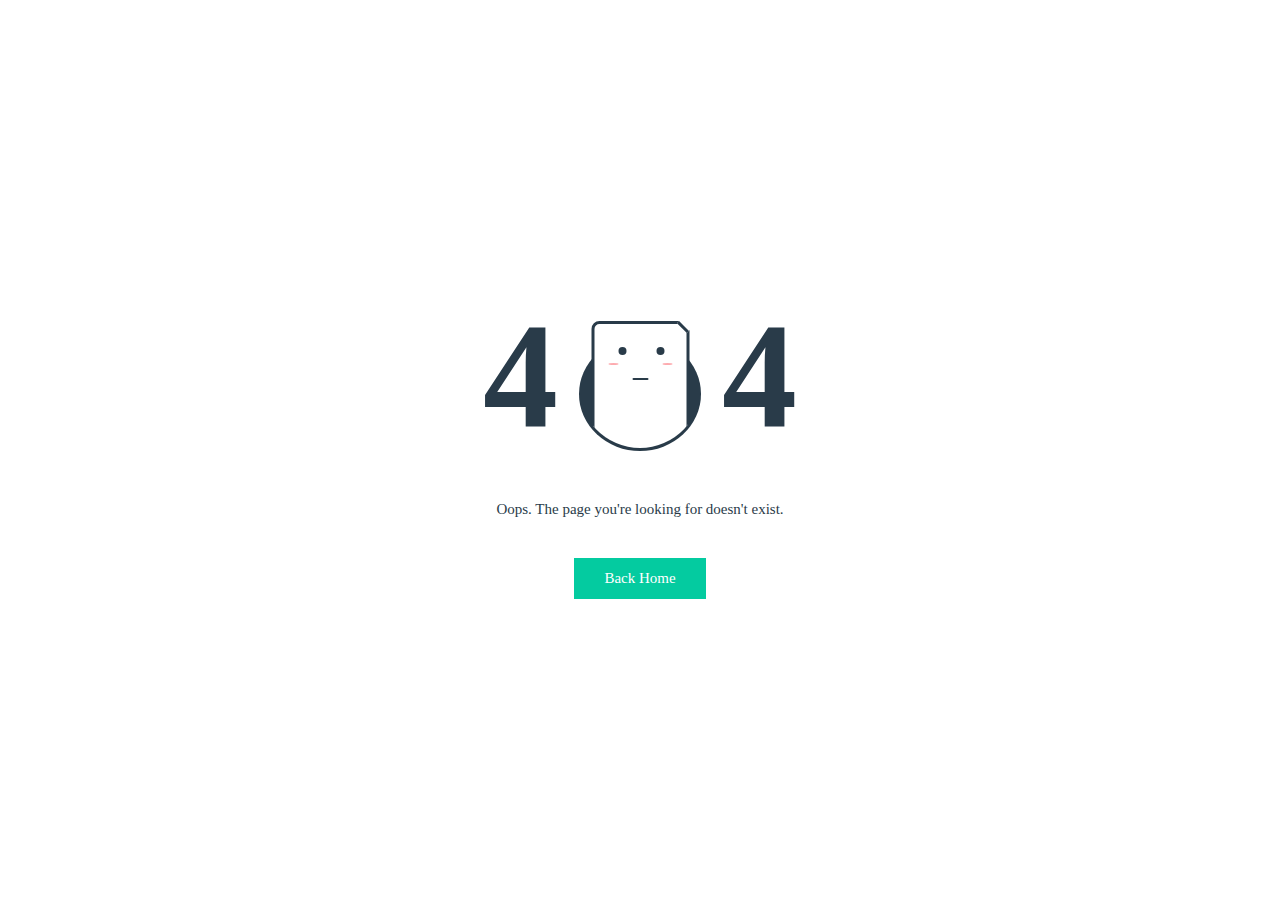
<file: FE/nongsan.monamedia.net/template/assets/library/themifi/fonts/themify9f24.html>
<!DOCTYPE html PUBLIC "-//W3C//DTD XHTML 1.0 Strict//EN" "http://www.w3.org/TR/xhtml1/DTD/xhtml1-strict.dtd">
<!--[if IE 7]>
<html class="ie ie7" lang="vi">
<![endif]-->
<!--[if IE 8]>
<html class="ie ie8" lang="vi">
<![endif]-->
<!--[if !(IE 7) & !(IE 8)]><!-->
<html lang="vi">
<!--<![endif]-->

<head>
    <!-- Meta
                ================================================== -->
    <meta charset="UTF-8">
    <meta name="viewport" content="initial-scale=1.0, maximum-scale=1.0, minimum-scale=1.0, user-scalable=no, width=device-width">
    <link rel="icon" href="http://nongsan.monamedia.net/wp-content/uploads/2023/11/cropped-nongsan-fav-icon-32x32.png" sizes="32x32" />
<link rel="icon" href="http://nongsan.monamedia.net/wp-content/uploads/2023/11/cropped-nongsan-fav-icon-192x192.png" sizes="192x192" />
<link rel="apple-touch-icon" href="http://nongsan.monamedia.net/wp-content/uploads/2023/11/cropped-nongsan-fav-icon-180x180.png" />
<meta name="msapplication-TileImage" content="http://nongsan.monamedia.net/wp-content/uploads/2023/11/cropped-nongsan-fav-icon-270x270.png" />
    <link rel="pingback" href="http://nongsan.monamedia.net/xmlrpc.php" />
    <title>Không tìm thấy trang này &#8211; Mona Honey</title>
<meta name='robots' content='noindex, nofollow' />
<link rel='dns-prefetch' href='//stats.wp.com' />
<link rel='dns-prefetch' href='//nongsan.monamedia.net' />
<script type="text/javascript">
window._wpemojiSettings = {"baseUrl":"https:\/\/s.w.org\/images\/core\/emoji\/14.0.0\/72x72\/","ext":".png","svgUrl":"https:\/\/s.w.org\/images\/core\/emoji\/14.0.0\/svg\/","svgExt":".svg","source":{"concatemoji":"http:\/\/nongsan.monamedia.net\/wp-includes\/js\/wp-emoji-release.min.js"}};
/*! This file is auto-generated */
!function(e,a,t){var n,r,o,i=a.createElement("canvas"),p=i.getContext&&i.getContext("2d");function s(e,t){p.clearRect(0,0,i.width,i.height),p.fillText(e,0,0);e=i.toDataURL();return p.clearRect(0,0,i.width,i.height),p.fillText(t,0,0),e===i.toDataURL()}function c(e){var t=a.createElement("script");t.src=e,t.defer=t.type="text/javascript",a.getElementsByTagName("head")[0].appendChild(t)}for(o=Array("flag","emoji"),t.supports={everything:!0,everythingExceptFlag:!0},r=0;r<o.length;r++)t.supports[o[r]]=function(e){if(p&&p.fillText)switch(p.textBaseline="top",p.font="600 32px Arial",e){case"flag":return s("\ud83c\udff3\ufe0f\u200d\u26a7\ufe0f","\ud83c\udff3\ufe0f\u200b\u26a7\ufe0f")?!1:!s("\ud83c\uddfa\ud83c\uddf3","\ud83c\uddfa\u200b\ud83c\uddf3")&&!s("\ud83c\udff4\udb40\udc67\udb40\udc62\udb40\udc65\udb40\udc6e\udb40\udc67\udb40\udc7f","\ud83c\udff4\u200b\udb40\udc67\u200b\udb40\udc62\u200b\udb40\udc65\u200b\udb40\udc6e\u200b\udb40\udc67\u200b\udb40\udc7f");case"emoji":return!s("\ud83e\udef1\ud83c\udffb\u200d\ud83e\udef2\ud83c\udfff","\ud83e\udef1\ud83c\udffb\u200b\ud83e\udef2\ud83c\udfff")}return!1}(o[r]),t.supports.everything=t.supports.everything&&t.supports[o[r]],"flag"!==o[r]&&(t.supports.everythingExceptFlag=t.supports.everythingExceptFlag&&t.supports[o[r]]);t.supports.everythingExceptFlag=t.supports.everythingExceptFlag&&!t.supports.flag,t.DOMReady=!1,t.readyCallback=function(){t.DOMReady=!0},t.supports.everything||(n=function(){t.readyCallback()},a.addEventListener?(a.addEventListener("DOMContentLoaded",n,!1),e.addEventListener("load",n,!1)):(e.attachEvent("onload",n),a.attachEvent("onreadystatechange",function(){"complete"===a.readyState&&t.readyCallback()})),(e=t.source||{}).concatemoji?c(e.concatemoji):e.wpemoji&&e.twemoji&&(c(e.twemoji),c(e.wpemoji)))}(window,document,window._wpemojiSettings);
</script>
<style type="text/css">
img.wp-smiley,
img.emoji {
	display: inline !important;
	border: none !important;
	box-shadow: none !important;
	height: 1em !important;
	width: 1em !important;
	margin: 0 0.07em !important;
	vertical-align: -0.1em !important;
	background: none !important;
	padding: 0 !important;
}
</style>
	<link rel='stylesheet' id='wp-block-library-css' href='http://nongsan.monamedia.net/wp-includes/css/dist/block-library/style.min.css' type='text/css' media='all' />
<link rel='stylesheet' id='wc-blocks-vendors-style-css' href='http://nongsan.monamedia.net/wp-content/plugins/woocommerce/packages/woocommerce-blocks/build/wc-blocks-vendors-style.css?ver=10.9.3' type='text/css' media='all' />
<link rel='stylesheet' id='wc-all-blocks-style-css' href='http://nongsan.monamedia.net/wp-content/plugins/woocommerce/packages/woocommerce-blocks/build/wc-all-blocks-style.css?ver=10.9.3' type='text/css' media='all' />
<link rel='stylesheet' id='classic-theme-styles-css' href='http://nongsan.monamedia.net/wp-includes/css/classic-themes.min.css' type='text/css' media='all' />
<style id='global-styles-inline-css' type='text/css'>
body{--wp--preset--color--black: #000000;--wp--preset--color--cyan-bluish-gray: #abb8c3;--wp--preset--color--white: #ffffff;--wp--preset--color--pale-pink: #f78da7;--wp--preset--color--vivid-red: #cf2e2e;--wp--preset--color--luminous-vivid-orange: #ff6900;--wp--preset--color--luminous-vivid-amber: #fcb900;--wp--preset--color--light-green-cyan: #7bdcb5;--wp--preset--color--vivid-green-cyan: #00d084;--wp--preset--color--pale-cyan-blue: #8ed1fc;--wp--preset--color--vivid-cyan-blue: #0693e3;--wp--preset--color--vivid-purple: #9b51e0;--wp--preset--gradient--vivid-cyan-blue-to-vivid-purple: linear-gradient(135deg,rgba(6,147,227,1) 0%,rgb(155,81,224) 100%);--wp--preset--gradient--light-green-cyan-to-vivid-green-cyan: linear-gradient(135deg,rgb(122,220,180) 0%,rgb(0,208,130) 100%);--wp--preset--gradient--luminous-vivid-amber-to-luminous-vivid-orange: linear-gradient(135deg,rgba(252,185,0,1) 0%,rgba(255,105,0,1) 100%);--wp--preset--gradient--luminous-vivid-orange-to-vivid-red: linear-gradient(135deg,rgba(255,105,0,1) 0%,rgb(207,46,46) 100%);--wp--preset--gradient--very-light-gray-to-cyan-bluish-gray: linear-gradient(135deg,rgb(238,238,238) 0%,rgb(169,184,195) 100%);--wp--preset--gradient--cool-to-warm-spectrum: linear-gradient(135deg,rgb(74,234,220) 0%,rgb(151,120,209) 20%,rgb(207,42,186) 40%,rgb(238,44,130) 60%,rgb(251,105,98) 80%,rgb(254,248,76) 100%);--wp--preset--gradient--blush-light-purple: linear-gradient(135deg,rgb(255,206,236) 0%,rgb(152,150,240) 100%);--wp--preset--gradient--blush-bordeaux: linear-gradient(135deg,rgb(254,205,165) 0%,rgb(254,45,45) 50%,rgb(107,0,62) 100%);--wp--preset--gradient--luminous-dusk: linear-gradient(135deg,rgb(255,203,112) 0%,rgb(199,81,192) 50%,rgb(65,88,208) 100%);--wp--preset--gradient--pale-ocean: linear-gradient(135deg,rgb(255,245,203) 0%,rgb(182,227,212) 50%,rgb(51,167,181) 100%);--wp--preset--gradient--electric-grass: linear-gradient(135deg,rgb(202,248,128) 0%,rgb(113,206,126) 100%);--wp--preset--gradient--midnight: linear-gradient(135deg,rgb(2,3,129) 0%,rgb(40,116,252) 100%);--wp--preset--duotone--dark-grayscale: url('#wp-duotone-dark-grayscale');--wp--preset--duotone--grayscale: url('#wp-duotone-grayscale');--wp--preset--duotone--purple-yellow: url('#wp-duotone-purple-yellow');--wp--preset--duotone--blue-red: url('#wp-duotone-blue-red');--wp--preset--duotone--midnight: url('#wp-duotone-midnight');--wp--preset--duotone--magenta-yellow: url('#wp-duotone-magenta-yellow');--wp--preset--duotone--purple-green: url('#wp-duotone-purple-green');--wp--preset--duotone--blue-orange: url('#wp-duotone-blue-orange');--wp--preset--font-size--small: 13px;--wp--preset--font-size--medium: 20px;--wp--preset--font-size--large: 36px;--wp--preset--font-size--x-large: 42px;--wp--preset--spacing--20: 0.44rem;--wp--preset--spacing--30: 0.67rem;--wp--preset--spacing--40: 1rem;--wp--preset--spacing--50: 1.5rem;--wp--preset--spacing--60: 2.25rem;--wp--preset--spacing--70: 3.38rem;--wp--preset--spacing--80: 5.06rem;--wp--preset--shadow--natural: 6px 6px 9px rgba(0, 0, 0, 0.2);--wp--preset--shadow--deep: 12px 12px 50px rgba(0, 0, 0, 0.4);--wp--preset--shadow--sharp: 6px 6px 0px rgba(0, 0, 0, 0.2);--wp--preset--shadow--outlined: 6px 6px 0px -3px rgba(255, 255, 255, 1), 6px 6px rgba(0, 0, 0, 1);--wp--preset--shadow--crisp: 6px 6px 0px rgba(0, 0, 0, 1);}:where(.is-layout-flex){gap: 0.5em;}body .is-layout-flow > .alignleft{float: left;margin-inline-start: 0;margin-inline-end: 2em;}body .is-layout-flow > .alignright{float: right;margin-inline-start: 2em;margin-inline-end: 0;}body .is-layout-flow > .aligncenter{margin-left: auto !important;margin-right: auto !important;}body .is-layout-constrained > .alignleft{float: left;margin-inline-start: 0;margin-inline-end: 2em;}body .is-layout-constrained > .alignright{float: right;margin-inline-start: 2em;margin-inline-end: 0;}body .is-layout-constrained > .aligncenter{margin-left: auto !important;margin-right: auto !important;}body .is-layout-constrained > :where(:not(.alignleft):not(.alignright):not(.alignfull)){max-width: var(--wp--style--global--content-size);margin-left: auto !important;margin-right: auto !important;}body .is-layout-constrained > .alignwide{max-width: var(--wp--style--global--wide-size);}body .is-layout-flex{display: flex;}body .is-layout-flex{flex-wrap: wrap;align-items: center;}body .is-layout-flex > *{margin: 0;}:where(.wp-block-columns.is-layout-flex){gap: 2em;}.has-black-color{color: var(--wp--preset--color--black) !important;}.has-cyan-bluish-gray-color{color: var(--wp--preset--color--cyan-bluish-gray) !important;}.has-white-color{color: var(--wp--preset--color--white) !important;}.has-pale-pink-color{color: var(--wp--preset--color--pale-pink) !important;}.has-vivid-red-color{color: var(--wp--preset--color--vivid-red) !important;}.has-luminous-vivid-orange-color{color: var(--wp--preset--color--luminous-vivid-orange) !important;}.has-luminous-vivid-amber-color{color: var(--wp--preset--color--luminous-vivid-amber) !important;}.has-light-green-cyan-color{color: var(--wp--preset--color--light-green-cyan) !important;}.has-vivid-green-cyan-color{color: var(--wp--preset--color--vivid-green-cyan) !important;}.has-pale-cyan-blue-color{color: var(--wp--preset--color--pale-cyan-blue) !important;}.has-vivid-cyan-blue-color{color: var(--wp--preset--color--vivid-cyan-blue) !important;}.has-vivid-purple-color{color: var(--wp--preset--color--vivid-purple) !important;}.has-black-background-color{background-color: var(--wp--preset--color--black) !important;}.has-cyan-bluish-gray-background-color{background-color: var(--wp--preset--color--cyan-bluish-gray) !important;}.has-white-background-color{background-color: var(--wp--preset--color--white) !important;}.has-pale-pink-background-color{background-color: var(--wp--preset--color--pale-pink) !important;}.has-vivid-red-background-color{background-color: var(--wp--preset--color--vivid-red) !important;}.has-luminous-vivid-orange-background-color{background-color: var(--wp--preset--color--luminous-vivid-orange) !important;}.has-luminous-vivid-amber-background-color{background-color: var(--wp--preset--color--luminous-vivid-amber) !important;}.has-light-green-cyan-background-color{background-color: var(--wp--preset--color--light-green-cyan) !important;}.has-vivid-green-cyan-background-color{background-color: var(--wp--preset--color--vivid-green-cyan) !important;}.has-pale-cyan-blue-background-color{background-color: var(--wp--preset--color--pale-cyan-blue) !important;}.has-vivid-cyan-blue-background-color{background-color: var(--wp--preset--color--vivid-cyan-blue) !important;}.has-vivid-purple-background-color{background-color: var(--wp--preset--color--vivid-purple) !important;}.has-black-border-color{border-color: var(--wp--preset--color--black) !important;}.has-cyan-bluish-gray-border-color{border-color: var(--wp--preset--color--cyan-bluish-gray) !important;}.has-white-border-color{border-color: var(--wp--preset--color--white) !important;}.has-pale-pink-border-color{border-color: var(--wp--preset--color--pale-pink) !important;}.has-vivid-red-border-color{border-color: var(--wp--preset--color--vivid-red) !important;}.has-luminous-vivid-orange-border-color{border-color: var(--wp--preset--color--luminous-vivid-orange) !important;}.has-luminous-vivid-amber-border-color{border-color: var(--wp--preset--color--luminous-vivid-amber) !important;}.has-light-green-cyan-border-color{border-color: var(--wp--preset--color--light-green-cyan) !important;}.has-vivid-green-cyan-border-color{border-color: var(--wp--preset--color--vivid-green-cyan) !important;}.has-pale-cyan-blue-border-color{border-color: var(--wp--preset--color--pale-cyan-blue) !important;}.has-vivid-cyan-blue-border-color{border-color: var(--wp--preset--color--vivid-cyan-blue) !important;}.has-vivid-purple-border-color{border-color: var(--wp--preset--color--vivid-purple) !important;}.has-vivid-cyan-blue-to-vivid-purple-gradient-background{background: var(--wp--preset--gradient--vivid-cyan-blue-to-vivid-purple) !important;}.has-light-green-cyan-to-vivid-green-cyan-gradient-background{background: var(--wp--preset--gradient--light-green-cyan-to-vivid-green-cyan) !important;}.has-luminous-vivid-amber-to-luminous-vivid-orange-gradient-background{background: var(--wp--preset--gradient--luminous-vivid-amber-to-luminous-vivid-orange) !important;}.has-luminous-vivid-orange-to-vivid-red-gradient-background{background: var(--wp--preset--gradient--luminous-vivid-orange-to-vivid-red) !important;}.has-very-light-gray-to-cyan-bluish-gray-gradient-background{background: var(--wp--preset--gradient--very-light-gray-to-cyan-bluish-gray) !important;}.has-cool-to-warm-spectrum-gradient-background{background: var(--wp--preset--gradient--cool-to-warm-spectrum) !important;}.has-blush-light-purple-gradient-background{background: var(--wp--preset--gradient--blush-light-purple) !important;}.has-blush-bordeaux-gradient-background{background: var(--wp--preset--gradient--blush-bordeaux) !important;}.has-luminous-dusk-gradient-background{background: var(--wp--preset--gradient--luminous-dusk) !important;}.has-pale-ocean-gradient-background{background: var(--wp--preset--gradient--pale-ocean) !important;}.has-electric-grass-gradient-background{background: var(--wp--preset--gradient--electric-grass) !important;}.has-midnight-gradient-background{background: var(--wp--preset--gradient--midnight) !important;}.has-small-font-size{font-size: var(--wp--preset--font-size--small) !important;}.has-medium-font-size{font-size: var(--wp--preset--font-size--medium) !important;}.has-large-font-size{font-size: var(--wp--preset--font-size--large) !important;}.has-x-large-font-size{font-size: var(--wp--preset--font-size--x-large) !important;}
.wp-block-navigation a:where(:not(.wp-element-button)){color: inherit;}
:where(.wp-block-columns.is-layout-flex){gap: 2em;}
.wp-block-pullquote{font-size: 1.5em;line-height: 1.6;}
</style>
<link rel='stylesheet' id='contact-form-7-css' href='http://nongsan.monamedia.net/wp-content/plugins/contact-form-7/includes/css/styles.css?ver=5.8' type='text/css' media='all' />
<link rel='stylesheet' id='woocommerce-layout-css' href='http://nongsan.monamedia.net/wp-content/plugins/woocommerce/assets/css/woocommerce-layout.css?ver=8.1.0' type='text/css' media='all' />
<link rel='stylesheet' id='woocommerce-smallscreen-css' href='http://nongsan.monamedia.net/wp-content/plugins/woocommerce/assets/css/woocommerce-smallscreen.css?ver=8.1.0' type='text/css' media='only screen and (max-width: 768px)' />
<link rel='stylesheet' id='woocommerce-general-css' href='http://nongsan.monamedia.net/wp-content/plugins/woocommerce/assets/css/woocommerce.css?ver=8.1.0' type='text/css' media='all' />
<style id='woocommerce-inline-inline-css' type='text/css'>
.woocommerce form .form-row .required { visibility: visible; }
</style>
<link rel='stylesheet' id='mona-magnific-ex-front-css' href='http://nongsan.monamedia.net/wp-content/plugins/mona-filter-login/js/Magnific-Popup-master/magnific-popup.css' type='text/css' media='all' />
<link rel='stylesheet' id='mona-awesome-css' href='http://nongsan.monamedia.net/wp-content/plugins/mona-filter-login/js/font-awesome-4.7.0/css/font-awesome.min.css' type='text/css' media='all' />
<link rel='stylesheet' id='mona-dpicker-css' href='http://nongsan.monamedia.net/wp-content/plugins/mona-filter-login/js/Date-picker/datepicker.min.css' type='text/css' media='all' />
<link rel='stylesheet' id='mona--filter-ex-front-css-css' href='http://nongsan.monamedia.net/wp-content/plugins/mona-filter-login/css/style.css' type='text/css' media='all' />
<link rel='stylesheet' id='mona--woo-ex-front-css' href='http://nongsan.monamedia.net/wp-content/plugins/mona-woocomerce-extension/css/style.css' type='text/css' media='all' />
<link rel='stylesheet' id='ez-toc-css' href='http://nongsan.monamedia.net/wp-content/plugins/easy-table-of-contents/assets/css/screen.min.css?ver=2.0.55' type='text/css' media='all' />
<style id='ez-toc-inline-css' type='text/css'>
div#ez-toc-container .ez-toc-title {font-size: 120%;}div#ez-toc-container .ez-toc-title {font-weight: 500;}div#ez-toc-container ul li {font-size: 95%;}div#ez-toc-container nav ul ul li ul li {font-size: 90%!important;}
.ez-toc-container-direction {direction: ltr;}.ez-toc-counter ul{counter-reset: item ;}.ez-toc-counter nav ul li a::before {content: counters(item, ".", decimal) ". ";display: inline-block;counter-increment: item;flex-grow: 0;flex-shrink: 0;margin-right: .2em; float: left; }.ez-toc-widget-direction {direction: ltr;}.ez-toc-widget-container ul{counter-reset: item ;}.ez-toc-widget-container nav ul li a::before {content: counters(item, ".", decimal) ". ";display: inline-block;counter-increment: item;flex-grow: 0;flex-shrink: 0;margin-right: .2em; float: left; }
</style>
<link rel='stylesheet' id='kirki-demo-css' href='http://nongsan.monamedia.net/wp-content/themes/monatheme/style.css?ver=1766501757' type='text/css' media='all' />
<link rel='stylesheet' id='mona-custom-css' href='http://nongsan.monamedia.net/wp-content/themes/monatheme/public/helpers/css/mona-custom.css?ver=378010018' type='text/css' media='all' />
<script type='text/javascript' src='http://nongsan.monamedia.net/wp-includes/js/dist/vendor/wp-polyfill-inert.min.js?ver=3.1.2' id='wp-polyfill-inert-js'></script>
<script type='text/javascript' src='http://nongsan.monamedia.net/wp-includes/js/dist/vendor/regenerator-runtime.min.js?ver=0.13.11' id='regenerator-runtime-js'></script>
<script type='text/javascript' src='http://nongsan.monamedia.net/wp-includes/js/dist/vendor/wp-polyfill.min.js?ver=3.15.0' id='wp-polyfill-js'></script>
<script type='text/javascript' src='http://nongsan.monamedia.net/wp-includes/js/dist/hooks.min.js?ver=4169d3cf8e8d95a3d6d5' id='wp-hooks-js'></script>
<script type='text/javascript' src='https://stats.wp.com/w.js?ver=202552' id='woo-tracks-js'></script>
<script type='text/javascript' src='http://nongsan.monamedia.net/wp-includes/js/jquery/jquery.min.js?ver=3.6.4' id='jquery-core-js'></script>
<script type='text/javascript' src='http://nongsan.monamedia.net/wp-includes/js/jquery/jquery-migrate.min.js?ver=3.4.0' id='jquery-migrate-js'></script>
<script type='text/javascript' id='ez-toc-scroll-scriptjs-js-after'>
jQuery(document).ready(function(){document.querySelectorAll(".ez-toc-link").forEach(t=>{t=t.replaceWith(t.cloneNode(!0))}),document.querySelectorAll(".ez-toc-section").forEach(t=>{t.setAttribute("ez-toc-data-id","#"+decodeURI(t.getAttribute("id")))}),jQuery("a.ez-toc-link").click(function(){let t=jQuery(this).attr("href"),e=jQuery("#wpadminbar"),i=jQuery("header"),o=0;30>30&&(o=30),e.length&&(o+=e.height()),(i.length&&"fixed"==i.css("position")||"sticky"==i.css("position"))&&(o+=i.height()),jQuery('[ez-toc-data-id="'+decodeURI(t)+'"]').length>0&&(o=jQuery('[ez-toc-data-id="'+decodeURI(t)+'"]').offset().top-o),jQuery("html, body").animate({scrollTop:o},500)})});
</script>
<link rel="https://api.w.org/" href="http://nongsan.monamedia.net/wp-json/" /><link rel="EditURI" type="application/rsd+xml" title="RSD" href="http://nongsan.monamedia.net/xmlrpc.php?rsd" />
<link rel="wlwmanifest" type="application/wlwmanifest+xml" href="http://nongsan.monamedia.net/wp-includes/wlwmanifest.xml" />

<style>:root {}</style>	<noscript><style>.woocommerce-product-gallery{ opacity: 1 !important; }</style></noscript>
	<link rel="icon" href="http://nongsan.monamedia.net/wp-content/uploads/2023/11/cropped-nongsan-fav-icon-32x32.png" sizes="32x32" />
<link rel="icon" href="http://nongsan.monamedia.net/wp-content/uploads/2023/11/cropped-nongsan-fav-icon-192x192.png" sizes="192x192" />
<link rel="apple-touch-icon" href="http://nongsan.monamedia.net/wp-content/uploads/2023/11/cropped-nongsan-fav-icon-180x180.png" />
<meta name="msapplication-TileImage" content="http://nongsan.monamedia.net/wp-content/uploads/2023/11/cropped-nongsan-fav-icon-270x270.png" />
		<style type="text/css" id="wp-custom-css">
			.dt-ct-panel .mona-content p {
    margin: 10px 0;
}		</style>
		<style id="kirki-inline-styles"></style></head>
<style>
    @use postcss-simple-vars;
    @use postcss-nested;

    html,
    body {
        height: 100%;
        margin: 0;
    }

    html {
        font-size: 62.5%;
    }

    body {
        font-family: cursive;
        font-size: 1.5rem;
        color: #293b49;
    }

    a {
        text-decoration: none;
    }

    .center {
        height: 100%;
        display: flex;
        align-items: center;
        justify-content: center;
        flex-direction: column;
    }

    .error {
        display: flex;
        flex-direction: row;
        justify-content: space-between;
        align-content: center;
    }

    .number {
        font-weight: 900;
        font-size: 15rem;
        line-height: 1;
    }

    .illustration {
        position: relative;
        width: 12.2rem;
        margin: 0 2.1rem;
    }

    .circle {
        position: absolute;
        bottom: 0;
        left: 0;
        width: 12.2rem;
        height: 11.4rem;
        border-radius: 50%;
        background-color: #293b49;
    }

    .clip {
        position: absolute;
        bottom: 0.3rem;
        left: 50%;
        transform: translateX(-50%);
        overflow: hidden;
        width: 12.5rem;
        height: 13rem;
        border-radius: 0 0 50% 50%;
    }

    .paper {
        position: absolute;
        bottom: -0.3rem;
        left: 50%;
        transform: translateX(-50%);
        width: 9.2rem;
        height: 12.4rem;
        border: 0.3rem solid #293b49;
        background-color: white;
        border-radius: 0.8rem;
    }

    .paper::before {
        content: "";
        position: absolute;
        top: -0.7rem;
        right: -0.7rem;
        width: 1.4rem;
        height: 1rem;
        background-color: white;
        border-bottom: 0.3rem solid #293b49;
        transform: rotate(45deg);
    }

    .face {
        position: relative;
        margin-top: 2.3rem;
    }

    .eyes {
        position: absolute;
        top: 0;
        left: 2.4rem;
        width: 4.6rem;
        height: 0.8rem;
    }

    .eye {
        position: absolute;
        bottom: 0;
        width: 0.8rem;
        height: 0.8rem;
        border-radius: 50%;
        background-color: #293b49;
        animation-name: eye;
        animation-duration: 4s;
        animation-iteration-count: infinite;
        animation-timing-function: ease-in-out;
    }

    .eye-left {
        left: 0;
    }

    .eye-right {
        right: 0;
    }

    @keyframes eye {
        0% {
            height: 0.8rem;
        }

        50% {
            height: 0.8rem;
        }

        52% {
            height: 0.1rem;
        }

        54% {
            height: 0.8rem;
        }

        100% {
            height: 0.8rem;
        }
    }

    .rosyCheeks {
        position: absolute;
        top: 1.6rem;
        width: 1rem;
        height: 0.2rem;
        border-radius: 50%;
        background-color: #fdabaf;
    }

    .rosyCheeks-left {
        left: 1.4rem;
    }

    .rosyCheeks-right {
        right: 1.4rem;
    }

    .mouth {
        position: absolute;
        top: 3.1rem;
        left: 50%;
        width: 1.6rem;
        height: 0.2rem;
        border-radius: 0.1rem;
        transform: translateX(-50%);
        background-color: #293b49;
    }

    .text {
        margin-top: 5rem;
        font-weight: 300;
        color: #293b49;
    }

    .button {
        margin-top: 4rem;
        padding: 1.2rem 3rem;
        color: white;
        background-color: #04cba0;
    }

    .button:hover {
        background-color: #04cba0;
    }

    .by {
        position: absolute;
        bottom: 0.5rem;
        left: 0.5rem;
        text-transform: uppercase;
        color: #293b49;
    }

    .byLink {
        color: #04cba0;
    }
</style>

<body class="error404 wp-custom-logo theme-monatheme woocommerce-no-js">
    <div class="center">
        <div class="error">
            <div class="number">4</div>
            <div class="illustration">
                <div class="circle"></div>
                <div class="clip">
                    <div class="paper">
                        <div class="face">
                            <div class="eyes">
                                <div class="eye eye-left"></div>
                                <div class="eye eye-right"></div>
                            </div>
                            <div class="rosyCheeks rosyCheeks-left"></div>
                            <div class="rosyCheeks rosyCheeks-right"></div>
                            <div class="mouth"></div>
                        </div>
                    </div>
                </div>
            </div>
            <div class="number">4</div>
        </div>

        <div class="text">Oops. The page you're looking for doesn't exist.</div>
        <a class="button" href="http://nongsan.monamedia.net/">
            Back Home        </a>
    </div>
</body>

</html>
</file>
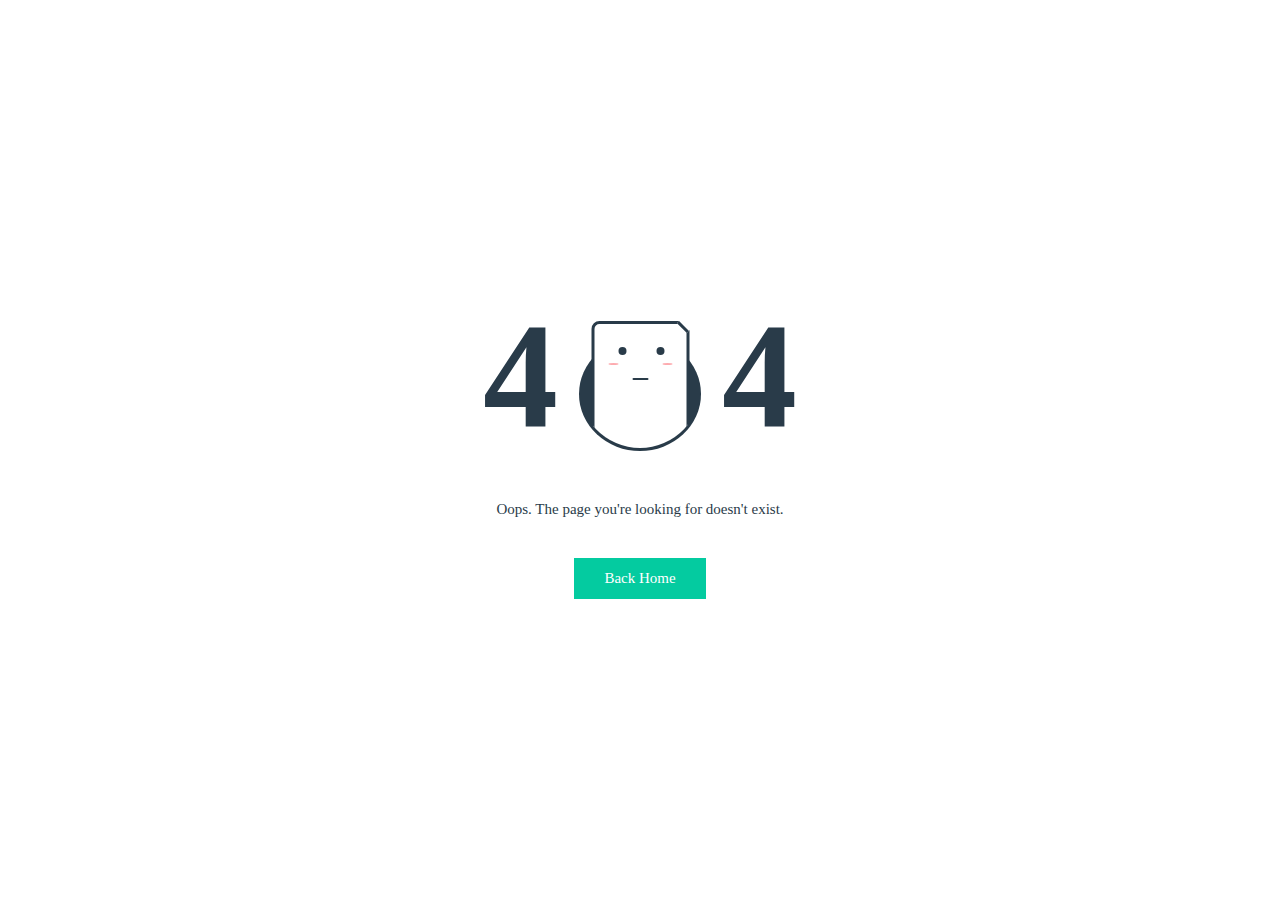
<file: FE/nongsan.monamedia.net/template/assets/library/themifi/fonts/themifyd41d.html>
<!DOCTYPE html PUBLIC "-//W3C//DTD XHTML 1.0 Strict//EN" "http://www.w3.org/TR/xhtml1/DTD/xhtml1-strict.dtd">
<!--[if IE 7]>
<html class="ie ie7" lang="vi">
<![endif]-->
<!--[if IE 8]>
<html class="ie ie8" lang="vi">
<![endif]-->
<!--[if !(IE 7) & !(IE 8)]><!-->
<html lang="vi">
<!--<![endif]-->

<head>
    <!-- Meta
                ================================================== -->
    <meta charset="UTF-8">
    <meta name="viewport" content="initial-scale=1.0, maximum-scale=1.0, minimum-scale=1.0, user-scalable=no, width=device-width">
    <link rel="icon" href="http://nongsan.monamedia.net/wp-content/uploads/2023/11/cropped-nongsan-fav-icon-32x32.png" sizes="32x32" />
<link rel="icon" href="http://nongsan.monamedia.net/wp-content/uploads/2023/11/cropped-nongsan-fav-icon-192x192.png" sizes="192x192" />
<link rel="apple-touch-icon" href="http://nongsan.monamedia.net/wp-content/uploads/2023/11/cropped-nongsan-fav-icon-180x180.png" />
<meta name="msapplication-TileImage" content="http://nongsan.monamedia.net/wp-content/uploads/2023/11/cropped-nongsan-fav-icon-270x270.png" />
    <link rel="pingback" href="http://nongsan.monamedia.net/xmlrpc.php" />
    <title>Không tìm thấy trang này &#8211; Mona Honey</title>
<meta name='robots' content='noindex, nofollow' />
<link rel='dns-prefetch' href='//stats.wp.com' />
<link rel='dns-prefetch' href='//nongsan.monamedia.net' />
<script type="text/javascript">
window._wpemojiSettings = {"baseUrl":"https:\/\/s.w.org\/images\/core\/emoji\/14.0.0\/72x72\/","ext":".png","svgUrl":"https:\/\/s.w.org\/images\/core\/emoji\/14.0.0\/svg\/","svgExt":".svg","source":{"concatemoji":"http:\/\/nongsan.monamedia.net\/wp-includes\/js\/wp-emoji-release.min.js"}};
/*! This file is auto-generated */
!function(e,a,t){var n,r,o,i=a.createElement("canvas"),p=i.getContext&&i.getContext("2d");function s(e,t){p.clearRect(0,0,i.width,i.height),p.fillText(e,0,0);e=i.toDataURL();return p.clearRect(0,0,i.width,i.height),p.fillText(t,0,0),e===i.toDataURL()}function c(e){var t=a.createElement("script");t.src=e,t.defer=t.type="text/javascript",a.getElementsByTagName("head")[0].appendChild(t)}for(o=Array("flag","emoji"),t.supports={everything:!0,everythingExceptFlag:!0},r=0;r<o.length;r++)t.supports[o[r]]=function(e){if(p&&p.fillText)switch(p.textBaseline="top",p.font="600 32px Arial",e){case"flag":return s("\ud83c\udff3\ufe0f\u200d\u26a7\ufe0f","\ud83c\udff3\ufe0f\u200b\u26a7\ufe0f")?!1:!s("\ud83c\uddfa\ud83c\uddf3","\ud83c\uddfa\u200b\ud83c\uddf3")&&!s("\ud83c\udff4\udb40\udc67\udb40\udc62\udb40\udc65\udb40\udc6e\udb40\udc67\udb40\udc7f","\ud83c\udff4\u200b\udb40\udc67\u200b\udb40\udc62\u200b\udb40\udc65\u200b\udb40\udc6e\u200b\udb40\udc67\u200b\udb40\udc7f");case"emoji":return!s("\ud83e\udef1\ud83c\udffb\u200d\ud83e\udef2\ud83c\udfff","\ud83e\udef1\ud83c\udffb\u200b\ud83e\udef2\ud83c\udfff")}return!1}(o[r]),t.supports.everything=t.supports.everything&&t.supports[o[r]],"flag"!==o[r]&&(t.supports.everythingExceptFlag=t.supports.everythingExceptFlag&&t.supports[o[r]]);t.supports.everythingExceptFlag=t.supports.everythingExceptFlag&&!t.supports.flag,t.DOMReady=!1,t.readyCallback=function(){t.DOMReady=!0},t.supports.everything||(n=function(){t.readyCallback()},a.addEventListener?(a.addEventListener("DOMContentLoaded",n,!1),e.addEventListener("load",n,!1)):(e.attachEvent("onload",n),a.attachEvent("onreadystatechange",function(){"complete"===a.readyState&&t.readyCallback()})),(e=t.source||{}).concatemoji?c(e.concatemoji):e.wpemoji&&e.twemoji&&(c(e.twemoji),c(e.wpemoji)))}(window,document,window._wpemojiSettings);
</script>
<style type="text/css">
img.wp-smiley,
img.emoji {
	display: inline !important;
	border: none !important;
	box-shadow: none !important;
	height: 1em !important;
	width: 1em !important;
	margin: 0 0.07em !important;
	vertical-align: -0.1em !important;
	background: none !important;
	padding: 0 !important;
}
</style>
	<link rel='stylesheet' id='wp-block-library-css' href='http://nongsan.monamedia.net/wp-includes/css/dist/block-library/style.min.css' type='text/css' media='all' />
<link rel='stylesheet' id='wc-blocks-vendors-style-css' href='http://nongsan.monamedia.net/wp-content/plugins/woocommerce/packages/woocommerce-blocks/build/wc-blocks-vendors-style.css?ver=10.9.3' type='text/css' media='all' />
<link rel='stylesheet' id='wc-all-blocks-style-css' href='http://nongsan.monamedia.net/wp-content/plugins/woocommerce/packages/woocommerce-blocks/build/wc-all-blocks-style.css?ver=10.9.3' type='text/css' media='all' />
<link rel='stylesheet' id='classic-theme-styles-css' href='http://nongsan.monamedia.net/wp-includes/css/classic-themes.min.css' type='text/css' media='all' />
<style id='global-styles-inline-css' type='text/css'>
body{--wp--preset--color--black: #000000;--wp--preset--color--cyan-bluish-gray: #abb8c3;--wp--preset--color--white: #ffffff;--wp--preset--color--pale-pink: #f78da7;--wp--preset--color--vivid-red: #cf2e2e;--wp--preset--color--luminous-vivid-orange: #ff6900;--wp--preset--color--luminous-vivid-amber: #fcb900;--wp--preset--color--light-green-cyan: #7bdcb5;--wp--preset--color--vivid-green-cyan: #00d084;--wp--preset--color--pale-cyan-blue: #8ed1fc;--wp--preset--color--vivid-cyan-blue: #0693e3;--wp--preset--color--vivid-purple: #9b51e0;--wp--preset--gradient--vivid-cyan-blue-to-vivid-purple: linear-gradient(135deg,rgba(6,147,227,1) 0%,rgb(155,81,224) 100%);--wp--preset--gradient--light-green-cyan-to-vivid-green-cyan: linear-gradient(135deg,rgb(122,220,180) 0%,rgb(0,208,130) 100%);--wp--preset--gradient--luminous-vivid-amber-to-luminous-vivid-orange: linear-gradient(135deg,rgba(252,185,0,1) 0%,rgba(255,105,0,1) 100%);--wp--preset--gradient--luminous-vivid-orange-to-vivid-red: linear-gradient(135deg,rgba(255,105,0,1) 0%,rgb(207,46,46) 100%);--wp--preset--gradient--very-light-gray-to-cyan-bluish-gray: linear-gradient(135deg,rgb(238,238,238) 0%,rgb(169,184,195) 100%);--wp--preset--gradient--cool-to-warm-spectrum: linear-gradient(135deg,rgb(74,234,220) 0%,rgb(151,120,209) 20%,rgb(207,42,186) 40%,rgb(238,44,130) 60%,rgb(251,105,98) 80%,rgb(254,248,76) 100%);--wp--preset--gradient--blush-light-purple: linear-gradient(135deg,rgb(255,206,236) 0%,rgb(152,150,240) 100%);--wp--preset--gradient--blush-bordeaux: linear-gradient(135deg,rgb(254,205,165) 0%,rgb(254,45,45) 50%,rgb(107,0,62) 100%);--wp--preset--gradient--luminous-dusk: linear-gradient(135deg,rgb(255,203,112) 0%,rgb(199,81,192) 50%,rgb(65,88,208) 100%);--wp--preset--gradient--pale-ocean: linear-gradient(135deg,rgb(255,245,203) 0%,rgb(182,227,212) 50%,rgb(51,167,181) 100%);--wp--preset--gradient--electric-grass: linear-gradient(135deg,rgb(202,248,128) 0%,rgb(113,206,126) 100%);--wp--preset--gradient--midnight: linear-gradient(135deg,rgb(2,3,129) 0%,rgb(40,116,252) 100%);--wp--preset--duotone--dark-grayscale: url('#wp-duotone-dark-grayscale');--wp--preset--duotone--grayscale: url('#wp-duotone-grayscale');--wp--preset--duotone--purple-yellow: url('#wp-duotone-purple-yellow');--wp--preset--duotone--blue-red: url('#wp-duotone-blue-red');--wp--preset--duotone--midnight: url('#wp-duotone-midnight');--wp--preset--duotone--magenta-yellow: url('#wp-duotone-magenta-yellow');--wp--preset--duotone--purple-green: url('#wp-duotone-purple-green');--wp--preset--duotone--blue-orange: url('#wp-duotone-blue-orange');--wp--preset--font-size--small: 13px;--wp--preset--font-size--medium: 20px;--wp--preset--font-size--large: 36px;--wp--preset--font-size--x-large: 42px;--wp--preset--spacing--20: 0.44rem;--wp--preset--spacing--30: 0.67rem;--wp--preset--spacing--40: 1rem;--wp--preset--spacing--50: 1.5rem;--wp--preset--spacing--60: 2.25rem;--wp--preset--spacing--70: 3.38rem;--wp--preset--spacing--80: 5.06rem;--wp--preset--shadow--natural: 6px 6px 9px rgba(0, 0, 0, 0.2);--wp--preset--shadow--deep: 12px 12px 50px rgba(0, 0, 0, 0.4);--wp--preset--shadow--sharp: 6px 6px 0px rgba(0, 0, 0, 0.2);--wp--preset--shadow--outlined: 6px 6px 0px -3px rgba(255, 255, 255, 1), 6px 6px rgba(0, 0, 0, 1);--wp--preset--shadow--crisp: 6px 6px 0px rgba(0, 0, 0, 1);}:where(.is-layout-flex){gap: 0.5em;}body .is-layout-flow > .alignleft{float: left;margin-inline-start: 0;margin-inline-end: 2em;}body .is-layout-flow > .alignright{float: right;margin-inline-start: 2em;margin-inline-end: 0;}body .is-layout-flow > .aligncenter{margin-left: auto !important;margin-right: auto !important;}body .is-layout-constrained > .alignleft{float: left;margin-inline-start: 0;margin-inline-end: 2em;}body .is-layout-constrained > .alignright{float: right;margin-inline-start: 2em;margin-inline-end: 0;}body .is-layout-constrained > .aligncenter{margin-left: auto !important;margin-right: auto !important;}body .is-layout-constrained > :where(:not(.alignleft):not(.alignright):not(.alignfull)){max-width: var(--wp--style--global--content-size);margin-left: auto !important;margin-right: auto !important;}body .is-layout-constrained > .alignwide{max-width: var(--wp--style--global--wide-size);}body .is-layout-flex{display: flex;}body .is-layout-flex{flex-wrap: wrap;align-items: center;}body .is-layout-flex > *{margin: 0;}:where(.wp-block-columns.is-layout-flex){gap: 2em;}.has-black-color{color: var(--wp--preset--color--black) !important;}.has-cyan-bluish-gray-color{color: var(--wp--preset--color--cyan-bluish-gray) !important;}.has-white-color{color: var(--wp--preset--color--white) !important;}.has-pale-pink-color{color: var(--wp--preset--color--pale-pink) !important;}.has-vivid-red-color{color: var(--wp--preset--color--vivid-red) !important;}.has-luminous-vivid-orange-color{color: var(--wp--preset--color--luminous-vivid-orange) !important;}.has-luminous-vivid-amber-color{color: var(--wp--preset--color--luminous-vivid-amber) !important;}.has-light-green-cyan-color{color: var(--wp--preset--color--light-green-cyan) !important;}.has-vivid-green-cyan-color{color: var(--wp--preset--color--vivid-green-cyan) !important;}.has-pale-cyan-blue-color{color: var(--wp--preset--color--pale-cyan-blue) !important;}.has-vivid-cyan-blue-color{color: var(--wp--preset--color--vivid-cyan-blue) !important;}.has-vivid-purple-color{color: var(--wp--preset--color--vivid-purple) !important;}.has-black-background-color{background-color: var(--wp--preset--color--black) !important;}.has-cyan-bluish-gray-background-color{background-color: var(--wp--preset--color--cyan-bluish-gray) !important;}.has-white-background-color{background-color: var(--wp--preset--color--white) !important;}.has-pale-pink-background-color{background-color: var(--wp--preset--color--pale-pink) !important;}.has-vivid-red-background-color{background-color: var(--wp--preset--color--vivid-red) !important;}.has-luminous-vivid-orange-background-color{background-color: var(--wp--preset--color--luminous-vivid-orange) !important;}.has-luminous-vivid-amber-background-color{background-color: var(--wp--preset--color--luminous-vivid-amber) !important;}.has-light-green-cyan-background-color{background-color: var(--wp--preset--color--light-green-cyan) !important;}.has-vivid-green-cyan-background-color{background-color: var(--wp--preset--color--vivid-green-cyan) !important;}.has-pale-cyan-blue-background-color{background-color: var(--wp--preset--color--pale-cyan-blue) !important;}.has-vivid-cyan-blue-background-color{background-color: var(--wp--preset--color--vivid-cyan-blue) !important;}.has-vivid-purple-background-color{background-color: var(--wp--preset--color--vivid-purple) !important;}.has-black-border-color{border-color: var(--wp--preset--color--black) !important;}.has-cyan-bluish-gray-border-color{border-color: var(--wp--preset--color--cyan-bluish-gray) !important;}.has-white-border-color{border-color: var(--wp--preset--color--white) !important;}.has-pale-pink-border-color{border-color: var(--wp--preset--color--pale-pink) !important;}.has-vivid-red-border-color{border-color: var(--wp--preset--color--vivid-red) !important;}.has-luminous-vivid-orange-border-color{border-color: var(--wp--preset--color--luminous-vivid-orange) !important;}.has-luminous-vivid-amber-border-color{border-color: var(--wp--preset--color--luminous-vivid-amber) !important;}.has-light-green-cyan-border-color{border-color: var(--wp--preset--color--light-green-cyan) !important;}.has-vivid-green-cyan-border-color{border-color: var(--wp--preset--color--vivid-green-cyan) !important;}.has-pale-cyan-blue-border-color{border-color: var(--wp--preset--color--pale-cyan-blue) !important;}.has-vivid-cyan-blue-border-color{border-color: var(--wp--preset--color--vivid-cyan-blue) !important;}.has-vivid-purple-border-color{border-color: var(--wp--preset--color--vivid-purple) !important;}.has-vivid-cyan-blue-to-vivid-purple-gradient-background{background: var(--wp--preset--gradient--vivid-cyan-blue-to-vivid-purple) !important;}.has-light-green-cyan-to-vivid-green-cyan-gradient-background{background: var(--wp--preset--gradient--light-green-cyan-to-vivid-green-cyan) !important;}.has-luminous-vivid-amber-to-luminous-vivid-orange-gradient-background{background: var(--wp--preset--gradient--luminous-vivid-amber-to-luminous-vivid-orange) !important;}.has-luminous-vivid-orange-to-vivid-red-gradient-background{background: var(--wp--preset--gradient--luminous-vivid-orange-to-vivid-red) !important;}.has-very-light-gray-to-cyan-bluish-gray-gradient-background{background: var(--wp--preset--gradient--very-light-gray-to-cyan-bluish-gray) !important;}.has-cool-to-warm-spectrum-gradient-background{background: var(--wp--preset--gradient--cool-to-warm-spectrum) !important;}.has-blush-light-purple-gradient-background{background: var(--wp--preset--gradient--blush-light-purple) !important;}.has-blush-bordeaux-gradient-background{background: var(--wp--preset--gradient--blush-bordeaux) !important;}.has-luminous-dusk-gradient-background{background: var(--wp--preset--gradient--luminous-dusk) !important;}.has-pale-ocean-gradient-background{background: var(--wp--preset--gradient--pale-ocean) !important;}.has-electric-grass-gradient-background{background: var(--wp--preset--gradient--electric-grass) !important;}.has-midnight-gradient-background{background: var(--wp--preset--gradient--midnight) !important;}.has-small-font-size{font-size: var(--wp--preset--font-size--small) !important;}.has-medium-font-size{font-size: var(--wp--preset--font-size--medium) !important;}.has-large-font-size{font-size: var(--wp--preset--font-size--large) !important;}.has-x-large-font-size{font-size: var(--wp--preset--font-size--x-large) !important;}
.wp-block-navigation a:where(:not(.wp-element-button)){color: inherit;}
:where(.wp-block-columns.is-layout-flex){gap: 2em;}
.wp-block-pullquote{font-size: 1.5em;line-height: 1.6;}
</style>
<link rel='stylesheet' id='contact-form-7-css' href='http://nongsan.monamedia.net/wp-content/plugins/contact-form-7/includes/css/styles.css?ver=5.8' type='text/css' media='all' />
<link rel='stylesheet' id='woocommerce-layout-css' href='http://nongsan.monamedia.net/wp-content/plugins/woocommerce/assets/css/woocommerce-layout.css?ver=8.1.0' type='text/css' media='all' />
<link rel='stylesheet' id='woocommerce-smallscreen-css' href='http://nongsan.monamedia.net/wp-content/plugins/woocommerce/assets/css/woocommerce-smallscreen.css?ver=8.1.0' type='text/css' media='only screen and (max-width: 768px)' />
<link rel='stylesheet' id='woocommerce-general-css' href='http://nongsan.monamedia.net/wp-content/plugins/woocommerce/assets/css/woocommerce.css?ver=8.1.0' type='text/css' media='all' />
<style id='woocommerce-inline-inline-css' type='text/css'>
.woocommerce form .form-row .required { visibility: visible; }
</style>
<link rel='stylesheet' id='mona-magnific-ex-front-css' href='http://nongsan.monamedia.net/wp-content/plugins/mona-filter-login/js/Magnific-Popup-master/magnific-popup.css' type='text/css' media='all' />
<link rel='stylesheet' id='mona-awesome-css' href='http://nongsan.monamedia.net/wp-content/plugins/mona-filter-login/js/font-awesome-4.7.0/css/font-awesome.min.css' type='text/css' media='all' />
<link rel='stylesheet' id='mona-dpicker-css' href='http://nongsan.monamedia.net/wp-content/plugins/mona-filter-login/js/Date-picker/datepicker.min.css' type='text/css' media='all' />
<link rel='stylesheet' id='mona--filter-ex-front-css-css' href='http://nongsan.monamedia.net/wp-content/plugins/mona-filter-login/css/style.css' type='text/css' media='all' />
<link rel='stylesheet' id='mona--woo-ex-front-css' href='http://nongsan.monamedia.net/wp-content/plugins/mona-woocomerce-extension/css/style.css' type='text/css' media='all' />
<link rel='stylesheet' id='ez-toc-css' href='http://nongsan.monamedia.net/wp-content/plugins/easy-table-of-contents/assets/css/screen.min.css?ver=2.0.55' type='text/css' media='all' />
<style id='ez-toc-inline-css' type='text/css'>
div#ez-toc-container .ez-toc-title {font-size: 120%;}div#ez-toc-container .ez-toc-title {font-weight: 500;}div#ez-toc-container ul li {font-size: 95%;}div#ez-toc-container nav ul ul li ul li {font-size: 90%!important;}
.ez-toc-container-direction {direction: ltr;}.ez-toc-counter ul{counter-reset: item ;}.ez-toc-counter nav ul li a::before {content: counters(item, ".", decimal) ". ";display: inline-block;counter-increment: item;flex-grow: 0;flex-shrink: 0;margin-right: .2em; float: left; }.ez-toc-widget-direction {direction: ltr;}.ez-toc-widget-container ul{counter-reset: item ;}.ez-toc-widget-container nav ul li a::before {content: counters(item, ".", decimal) ". ";display: inline-block;counter-increment: item;flex-grow: 0;flex-shrink: 0;margin-right: .2em; float: left; }
</style>
<link rel='stylesheet' id='kirki-demo-css' href='http://nongsan.monamedia.net/wp-content/themes/monatheme/style.css?ver=1766501759' type='text/css' media='all' />
<link rel='stylesheet' id='mona-custom-css' href='http://nongsan.monamedia.net/wp-content/themes/monatheme/public/helpers/css/mona-custom.css?ver=1803938876' type='text/css' media='all' />
<script type='text/javascript' src='http://nongsan.monamedia.net/wp-includes/js/dist/vendor/wp-polyfill-inert.min.js?ver=3.1.2' id='wp-polyfill-inert-js'></script>
<script type='text/javascript' src='http://nongsan.monamedia.net/wp-includes/js/dist/vendor/regenerator-runtime.min.js?ver=0.13.11' id='regenerator-runtime-js'></script>
<script type='text/javascript' src='http://nongsan.monamedia.net/wp-includes/js/dist/vendor/wp-polyfill.min.js?ver=3.15.0' id='wp-polyfill-js'></script>
<script type='text/javascript' src='http://nongsan.monamedia.net/wp-includes/js/dist/hooks.min.js?ver=4169d3cf8e8d95a3d6d5' id='wp-hooks-js'></script>
<script type='text/javascript' src='https://stats.wp.com/w.js?ver=202552' id='woo-tracks-js'></script>
<script type='text/javascript' src='http://nongsan.monamedia.net/wp-includes/js/jquery/jquery.min.js?ver=3.6.4' id='jquery-core-js'></script>
<script type='text/javascript' src='http://nongsan.monamedia.net/wp-includes/js/jquery/jquery-migrate.min.js?ver=3.4.0' id='jquery-migrate-js'></script>
<script type='text/javascript' id='ez-toc-scroll-scriptjs-js-after'>
jQuery(document).ready(function(){document.querySelectorAll(".ez-toc-link").forEach(t=>{t=t.replaceWith(t.cloneNode(!0))}),document.querySelectorAll(".ez-toc-section").forEach(t=>{t.setAttribute("ez-toc-data-id","#"+decodeURI(t.getAttribute("id")))}),jQuery("a.ez-toc-link").click(function(){let t=jQuery(this).attr("href"),e=jQuery("#wpadminbar"),i=jQuery("header"),o=0;30>30&&(o=30),e.length&&(o+=e.height()),(i.length&&"fixed"==i.css("position")||"sticky"==i.css("position"))&&(o+=i.height()),jQuery('[ez-toc-data-id="'+decodeURI(t)+'"]').length>0&&(o=jQuery('[ez-toc-data-id="'+decodeURI(t)+'"]').offset().top-o),jQuery("html, body").animate({scrollTop:o},500)})});
</script>
<link rel="https://api.w.org/" href="http://nongsan.monamedia.net/wp-json/" /><link rel="EditURI" type="application/rsd+xml" title="RSD" href="http://nongsan.monamedia.net/xmlrpc.php?rsd" />
<link rel="wlwmanifest" type="application/wlwmanifest+xml" href="http://nongsan.monamedia.net/wp-includes/wlwmanifest.xml" />

<style>:root {}</style>	<noscript><style>.woocommerce-product-gallery{ opacity: 1 !important; }</style></noscript>
	<link rel="icon" href="http://nongsan.monamedia.net/wp-content/uploads/2023/11/cropped-nongsan-fav-icon-32x32.png" sizes="32x32" />
<link rel="icon" href="http://nongsan.monamedia.net/wp-content/uploads/2023/11/cropped-nongsan-fav-icon-192x192.png" sizes="192x192" />
<link rel="apple-touch-icon" href="http://nongsan.monamedia.net/wp-content/uploads/2023/11/cropped-nongsan-fav-icon-180x180.png" />
<meta name="msapplication-TileImage" content="http://nongsan.monamedia.net/wp-content/uploads/2023/11/cropped-nongsan-fav-icon-270x270.png" />
		<style type="text/css" id="wp-custom-css">
			.dt-ct-panel .mona-content p {
    margin: 10px 0;
}		</style>
		<style id="kirki-inline-styles"></style></head>
<style>
    @use postcss-simple-vars;
    @use postcss-nested;

    html,
    body {
        height: 100%;
        margin: 0;
    }

    html {
        font-size: 62.5%;
    }

    body {
        font-family: cursive;
        font-size: 1.5rem;
        color: #293b49;
    }

    a {
        text-decoration: none;
    }

    .center {
        height: 100%;
        display: flex;
        align-items: center;
        justify-content: center;
        flex-direction: column;
    }

    .error {
        display: flex;
        flex-direction: row;
        justify-content: space-between;
        align-content: center;
    }

    .number {
        font-weight: 900;
        font-size: 15rem;
        line-height: 1;
    }

    .illustration {
        position: relative;
        width: 12.2rem;
        margin: 0 2.1rem;
    }

    .circle {
        position: absolute;
        bottom: 0;
        left: 0;
        width: 12.2rem;
        height: 11.4rem;
        border-radius: 50%;
        background-color: #293b49;
    }

    .clip {
        position: absolute;
        bottom: 0.3rem;
        left: 50%;
        transform: translateX(-50%);
        overflow: hidden;
        width: 12.5rem;
        height: 13rem;
        border-radius: 0 0 50% 50%;
    }

    .paper {
        position: absolute;
        bottom: -0.3rem;
        left: 50%;
        transform: translateX(-50%);
        width: 9.2rem;
        height: 12.4rem;
        border: 0.3rem solid #293b49;
        background-color: white;
        border-radius: 0.8rem;
    }

    .paper::before {
        content: "";
        position: absolute;
        top: -0.7rem;
        right: -0.7rem;
        width: 1.4rem;
        height: 1rem;
        background-color: white;
        border-bottom: 0.3rem solid #293b49;
        transform: rotate(45deg);
    }

    .face {
        position: relative;
        margin-top: 2.3rem;
    }

    .eyes {
        position: absolute;
        top: 0;
        left: 2.4rem;
        width: 4.6rem;
        height: 0.8rem;
    }

    .eye {
        position: absolute;
        bottom: 0;
        width: 0.8rem;
        height: 0.8rem;
        border-radius: 50%;
        background-color: #293b49;
        animation-name: eye;
        animation-duration: 4s;
        animation-iteration-count: infinite;
        animation-timing-function: ease-in-out;
    }

    .eye-left {
        left: 0;
    }

    .eye-right {
        right: 0;
    }

    @keyframes eye {
        0% {
            height: 0.8rem;
        }

        50% {
            height: 0.8rem;
        }

        52% {
            height: 0.1rem;
        }

        54% {
            height: 0.8rem;
        }

        100% {
            height: 0.8rem;
        }
    }

    .rosyCheeks {
        position: absolute;
        top: 1.6rem;
        width: 1rem;
        height: 0.2rem;
        border-radius: 50%;
        background-color: #fdabaf;
    }

    .rosyCheeks-left {
        left: 1.4rem;
    }

    .rosyCheeks-right {
        right: 1.4rem;
    }

    .mouth {
        position: absolute;
        top: 3.1rem;
        left: 50%;
        width: 1.6rem;
        height: 0.2rem;
        border-radius: 0.1rem;
        transform: translateX(-50%);
        background-color: #293b49;
    }

    .text {
        margin-top: 5rem;
        font-weight: 300;
        color: #293b49;
    }

    .button {
        margin-top: 4rem;
        padding: 1.2rem 3rem;
        color: white;
        background-color: #04cba0;
    }

    .button:hover {
        background-color: #04cba0;
    }

    .by {
        position: absolute;
        bottom: 0.5rem;
        left: 0.5rem;
        text-transform: uppercase;
        color: #293b49;
    }

    .byLink {
        color: #04cba0;
    }
</style>

<body class="error404 wp-custom-logo theme-monatheme woocommerce-no-js">
    <div class="center">
        <div class="error">
            <div class="number">4</div>
            <div class="illustration">
                <div class="circle"></div>
                <div class="clip">
                    <div class="paper">
                        <div class="face">
                            <div class="eyes">
                                <div class="eye eye-left"></div>
                                <div class="eye eye-right"></div>
                            </div>
                            <div class="rosyCheeks rosyCheeks-left"></div>
                            <div class="rosyCheeks rosyCheeks-right"></div>
                            <div class="mouth"></div>
                        </div>
                    </div>
                </div>
            </div>
            <div class="number">4</div>
        </div>

        <div class="text">Oops. The page you're looking for doesn't exist.</div>
        <a class="button" href="http://nongsan.monamedia.net/">
            Back Home        </a>
    </div>
</body>

</html>
</file>
